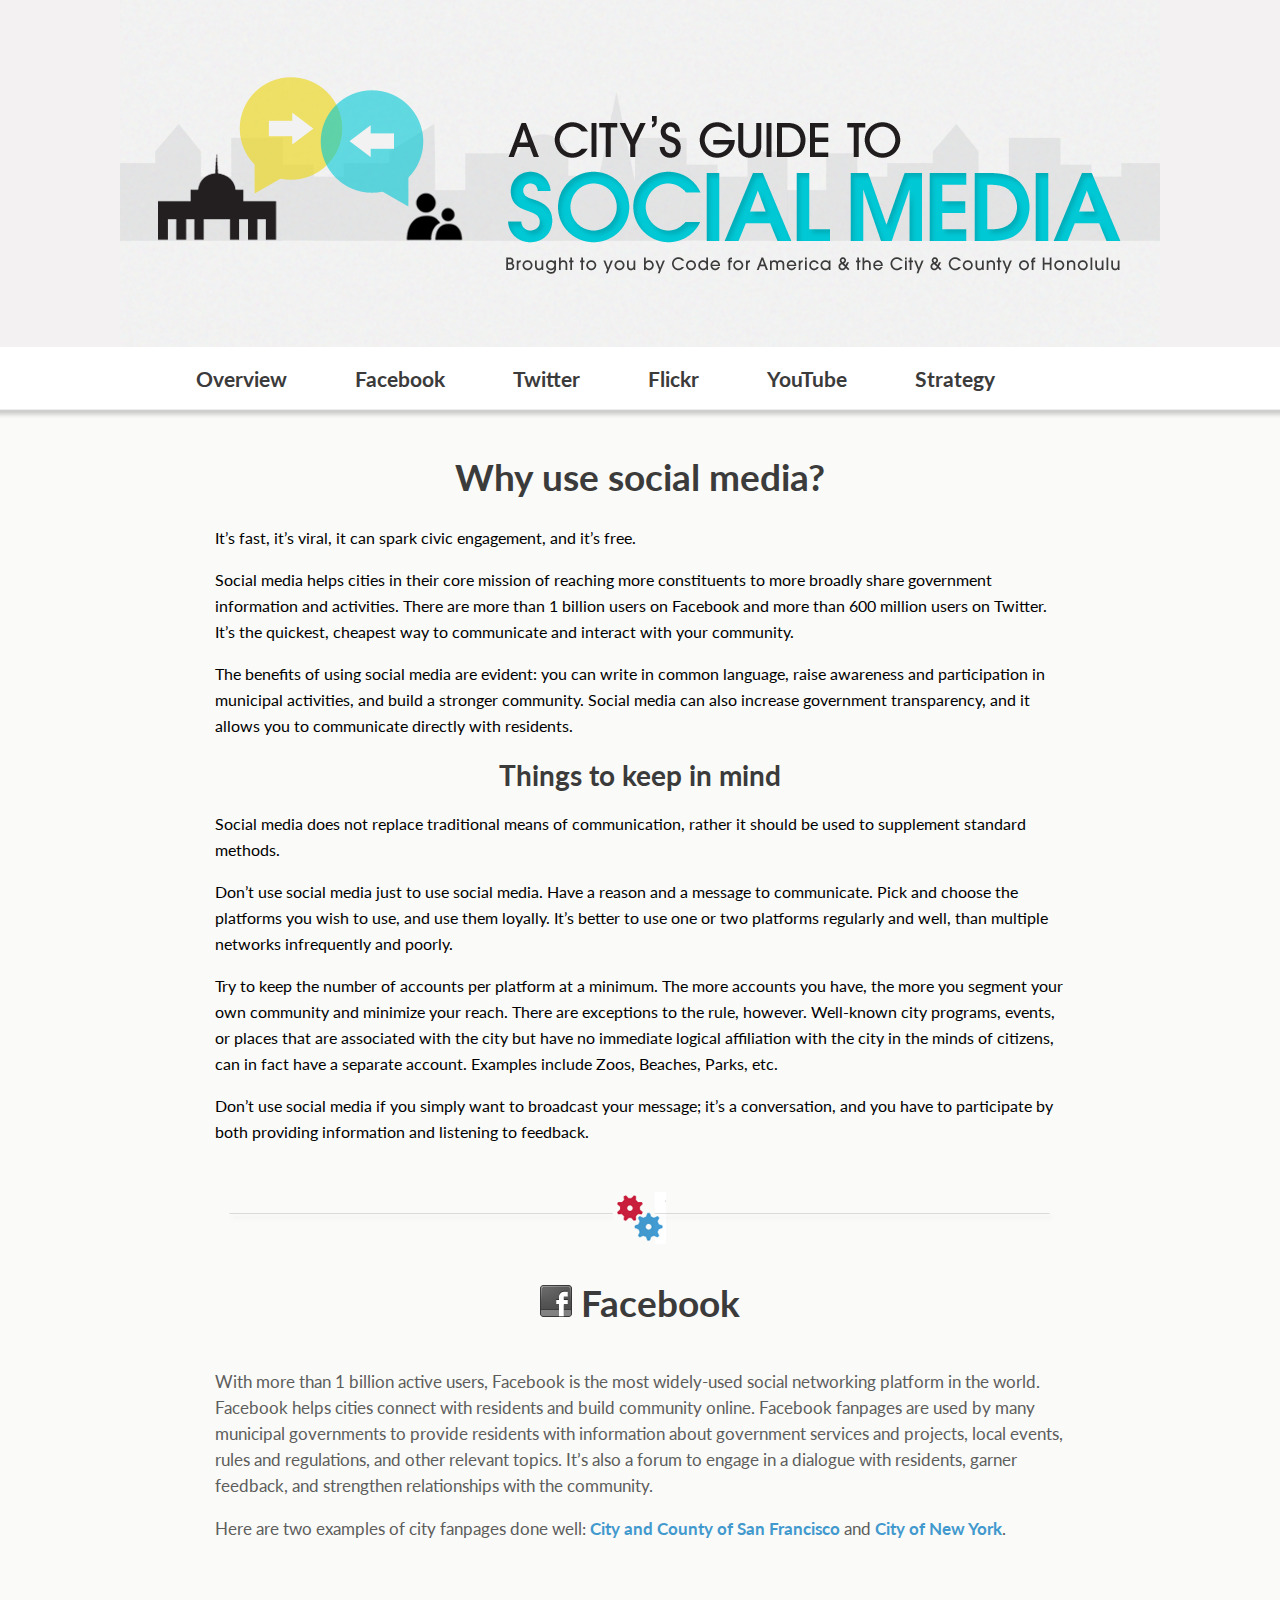
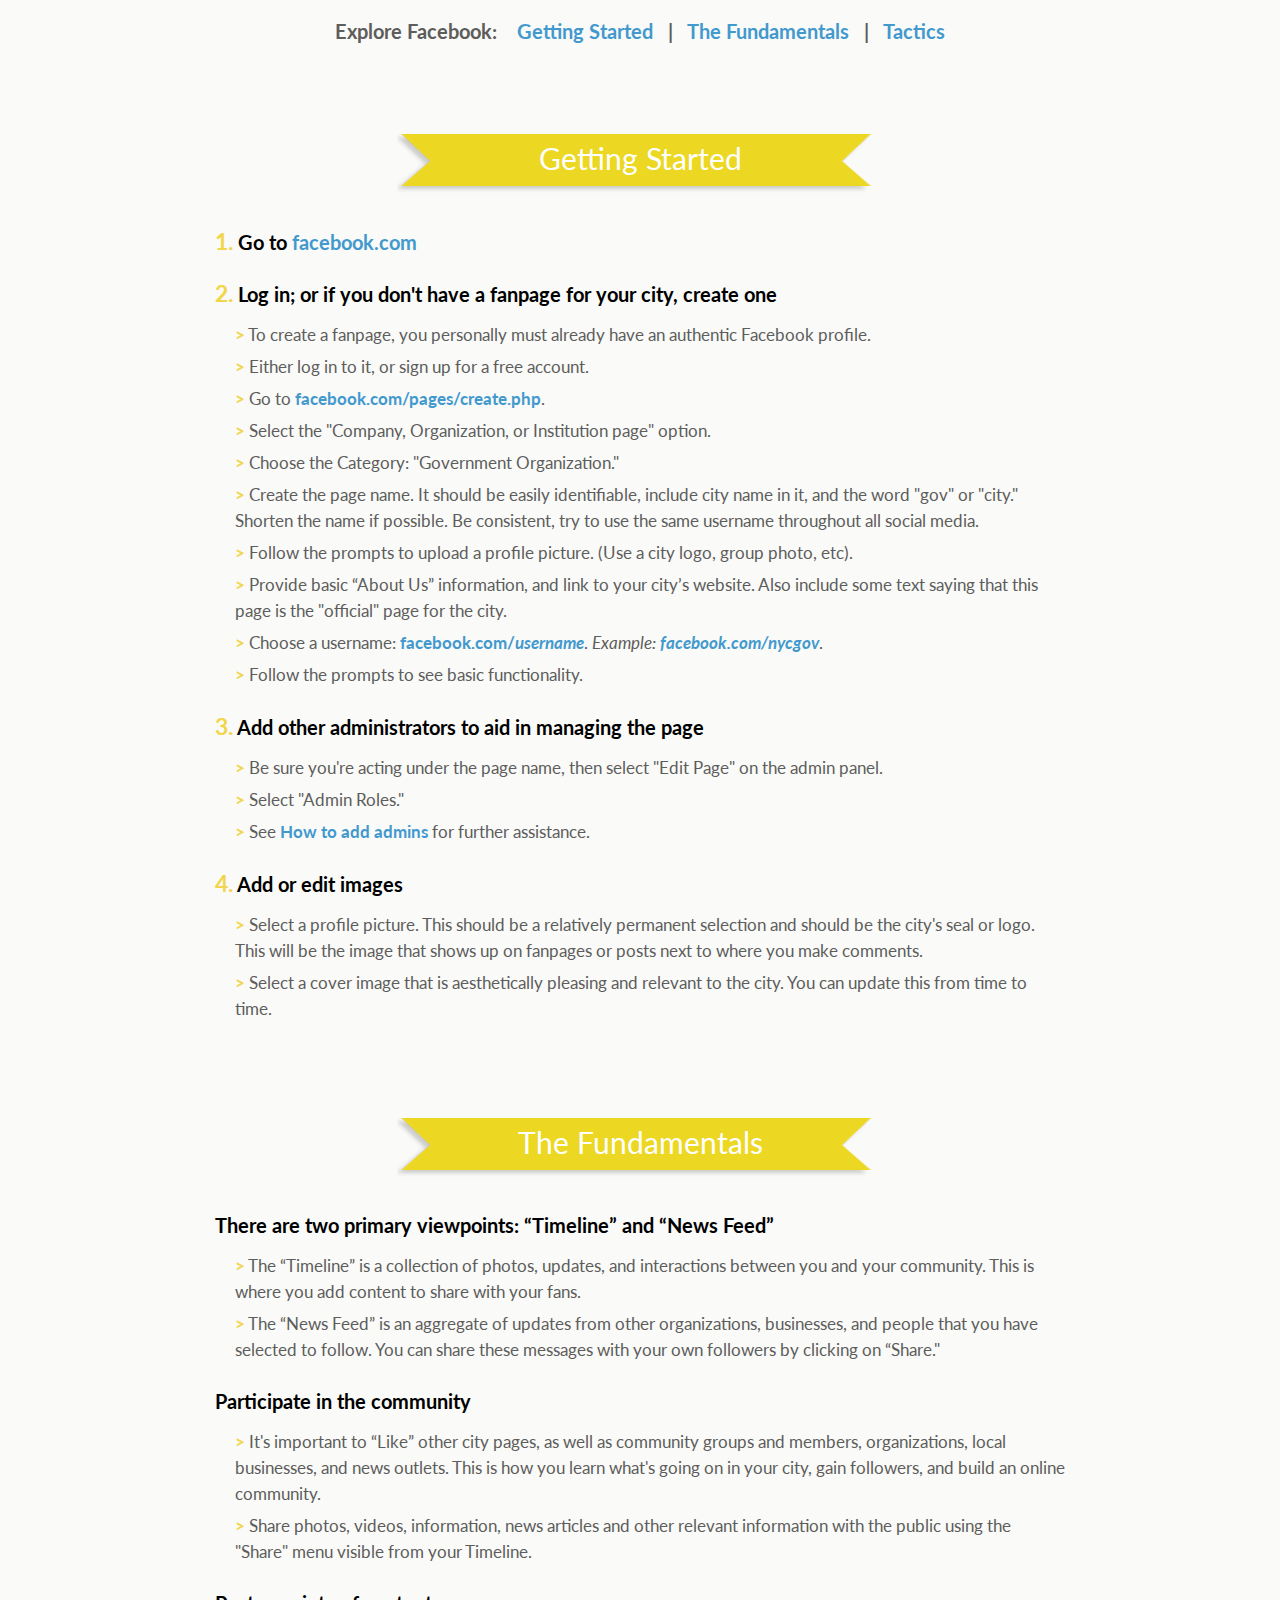
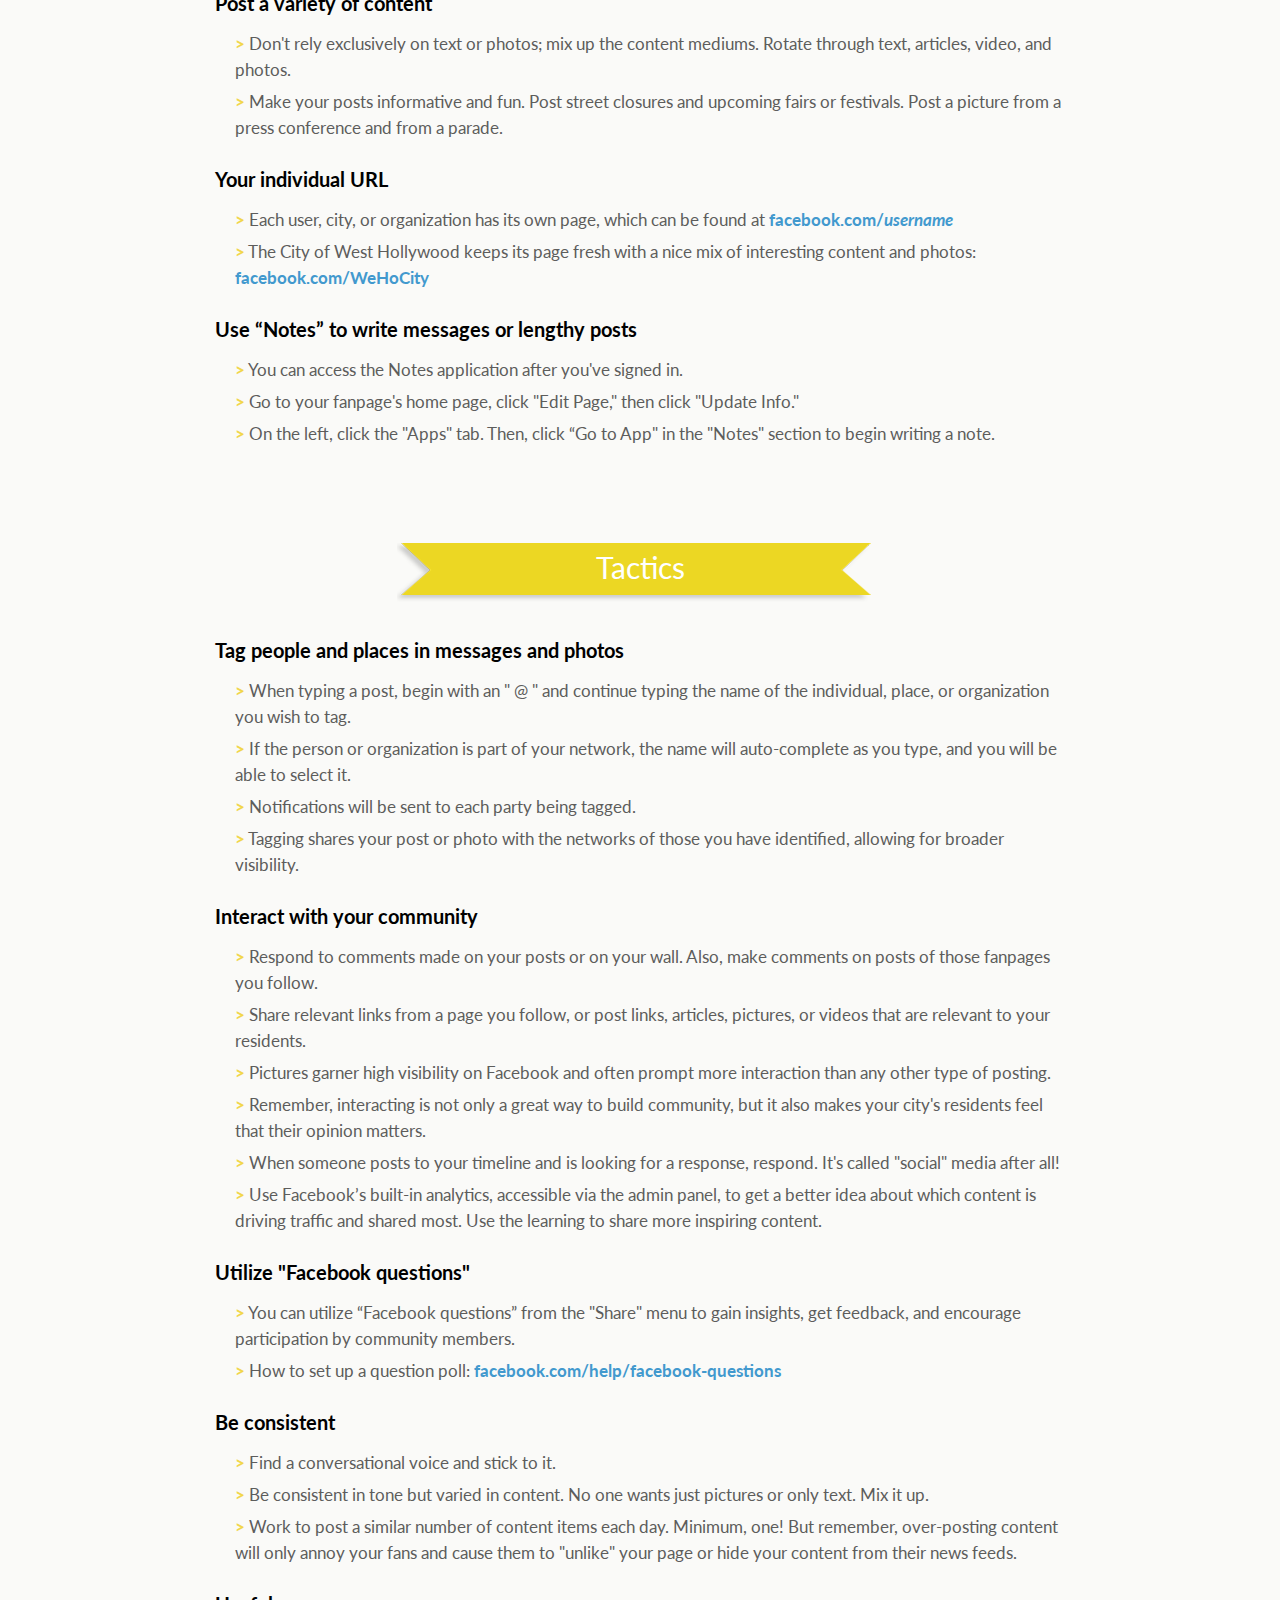
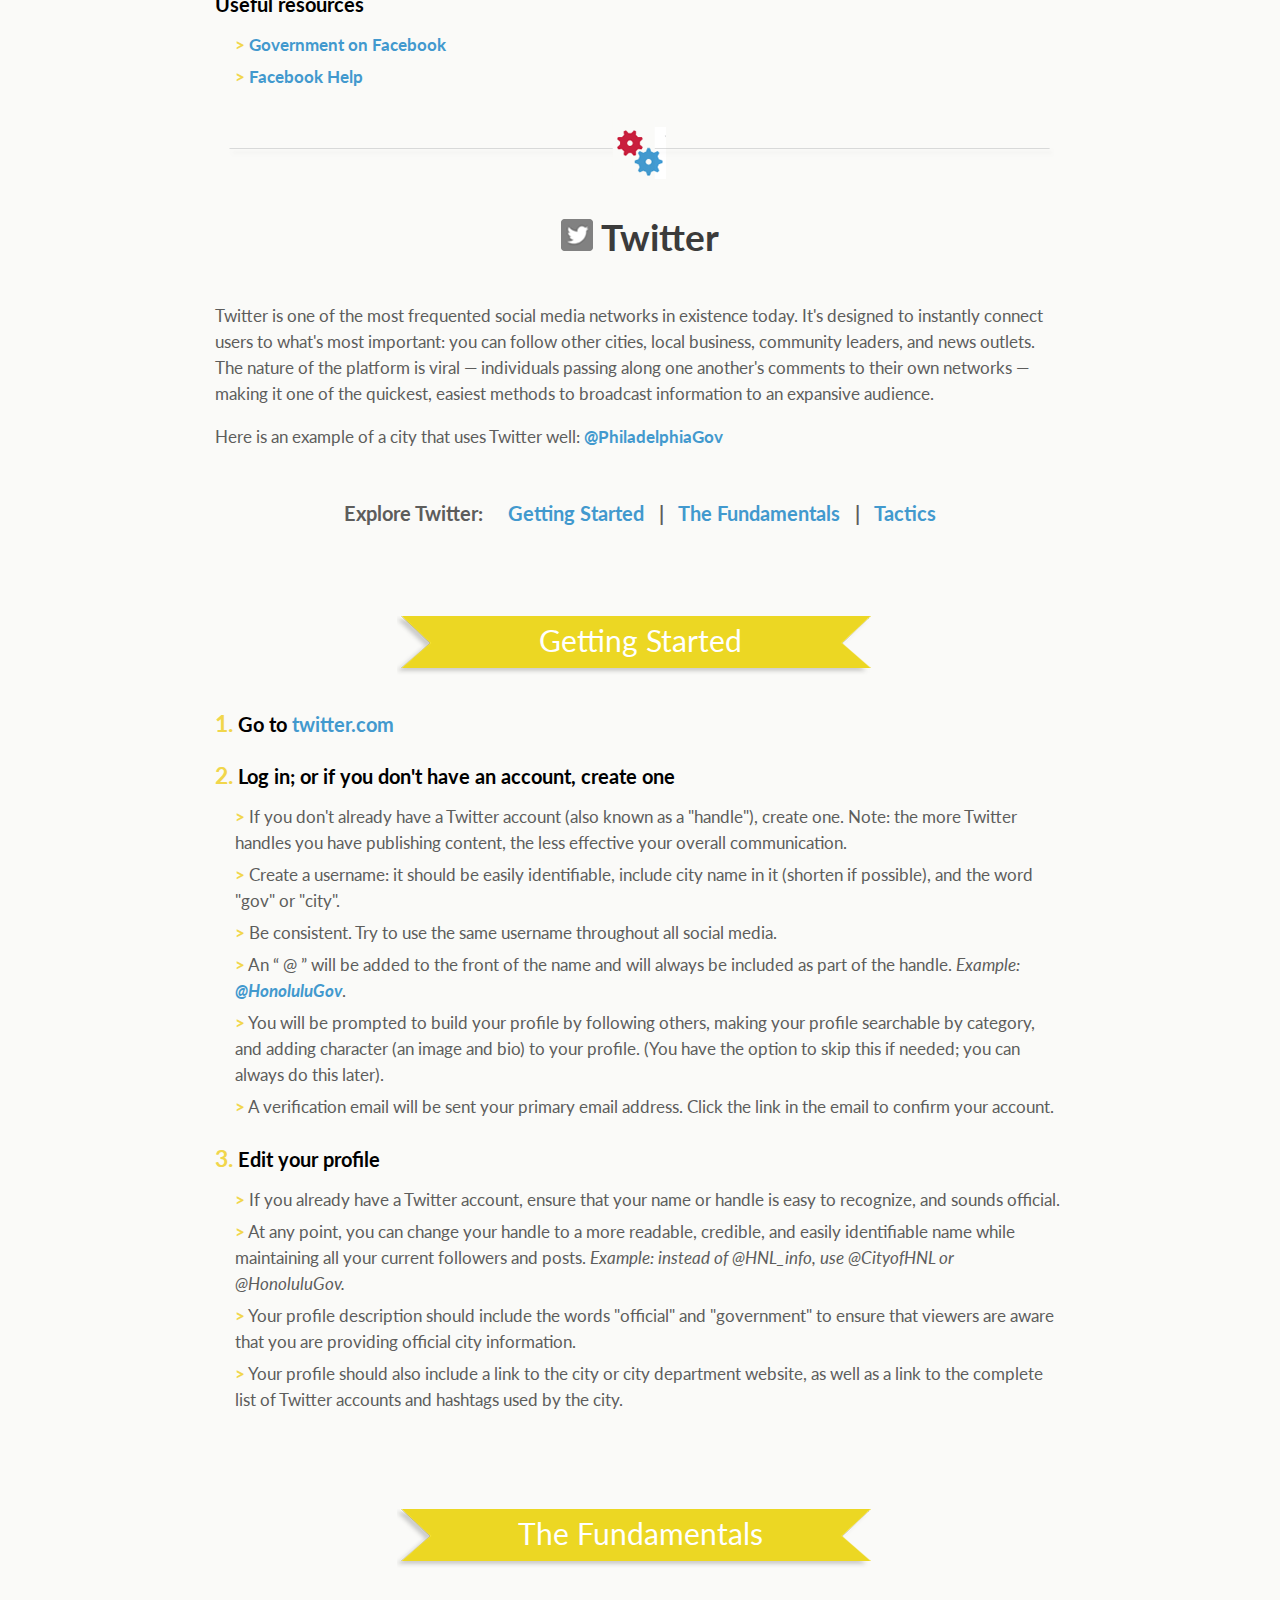
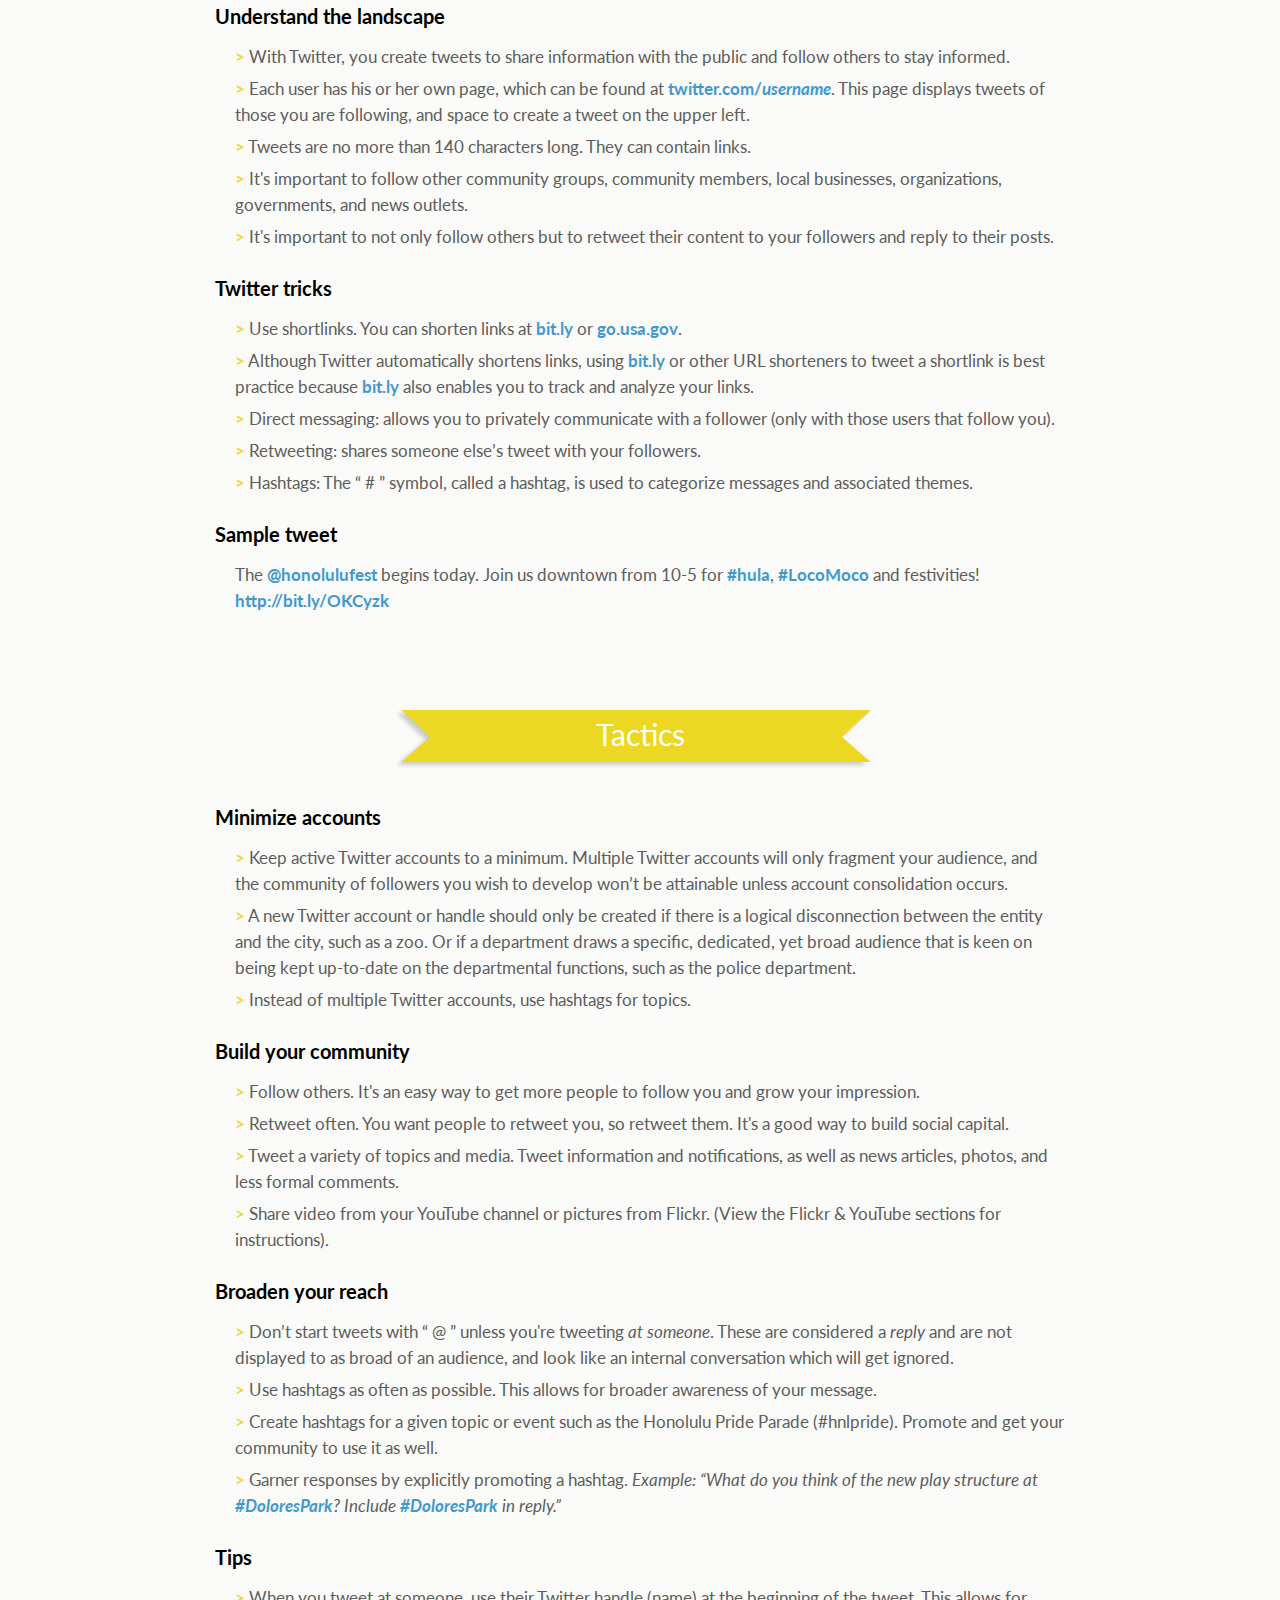
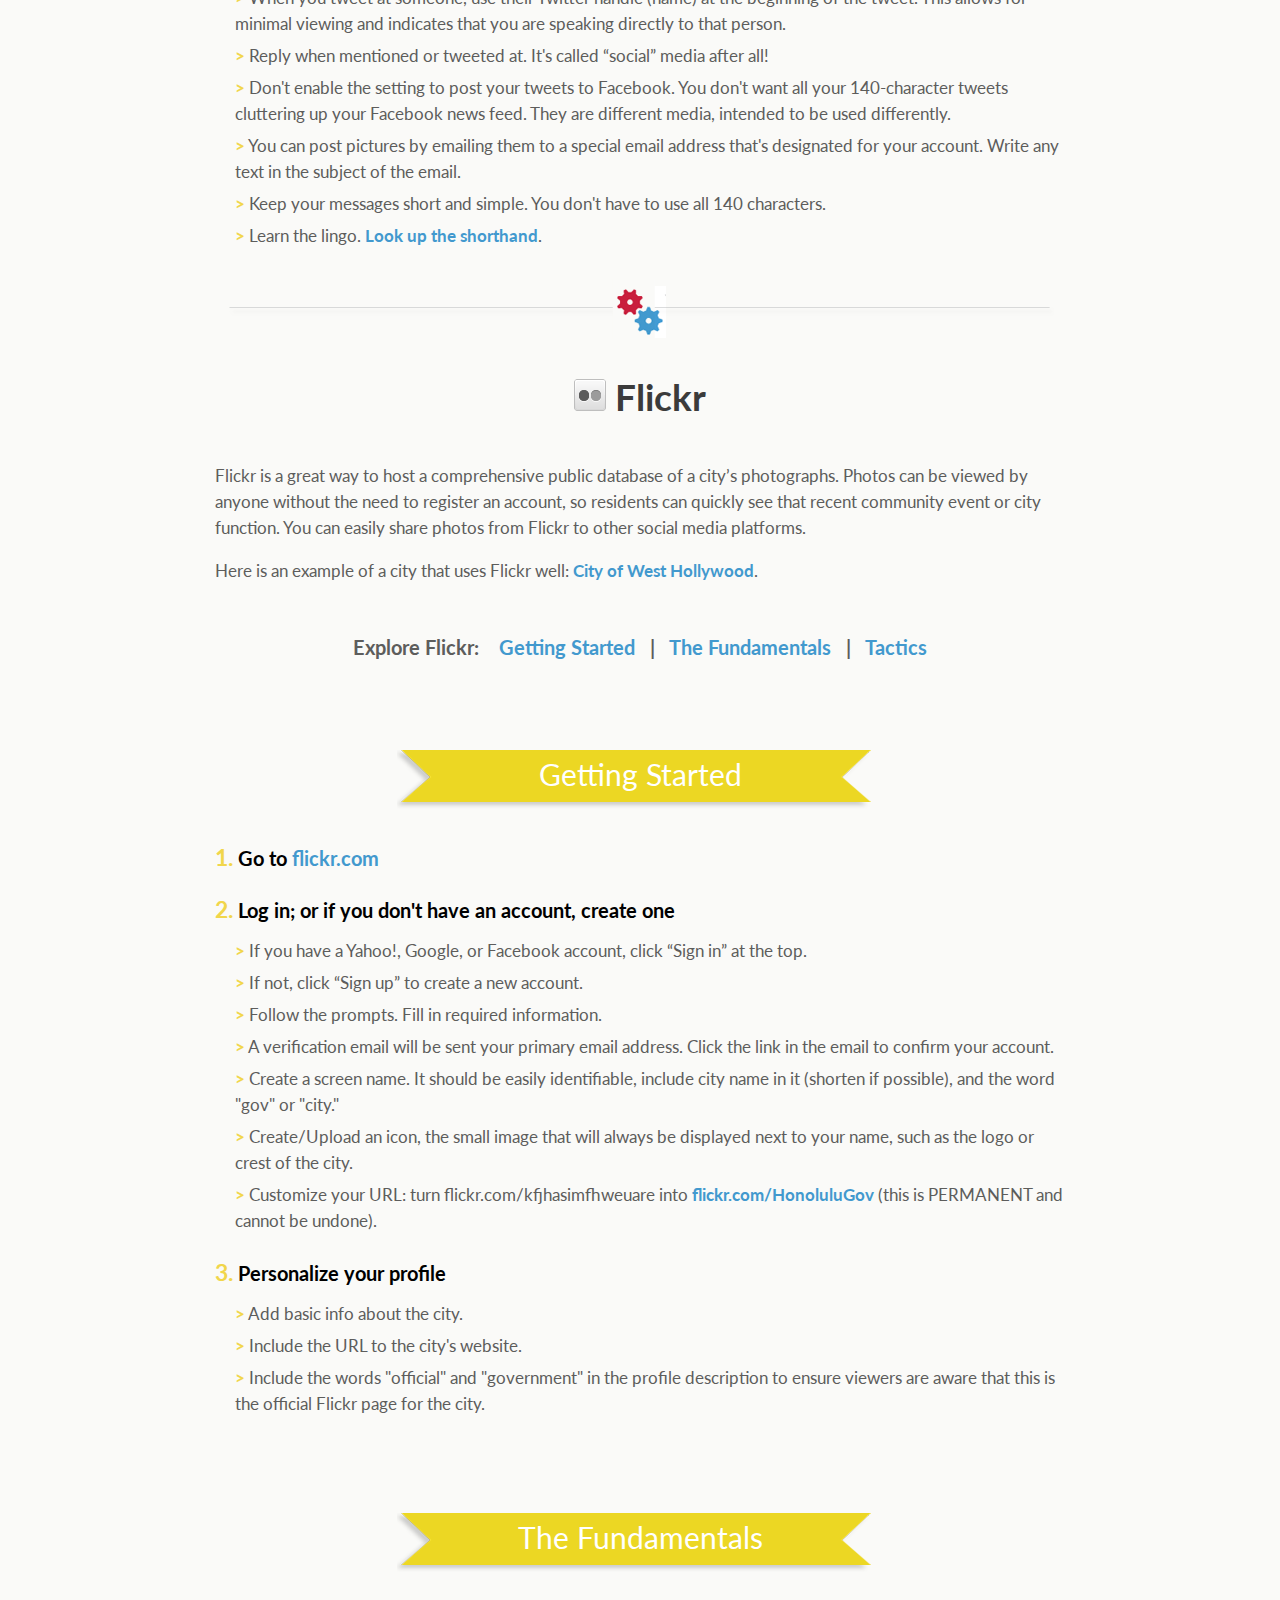
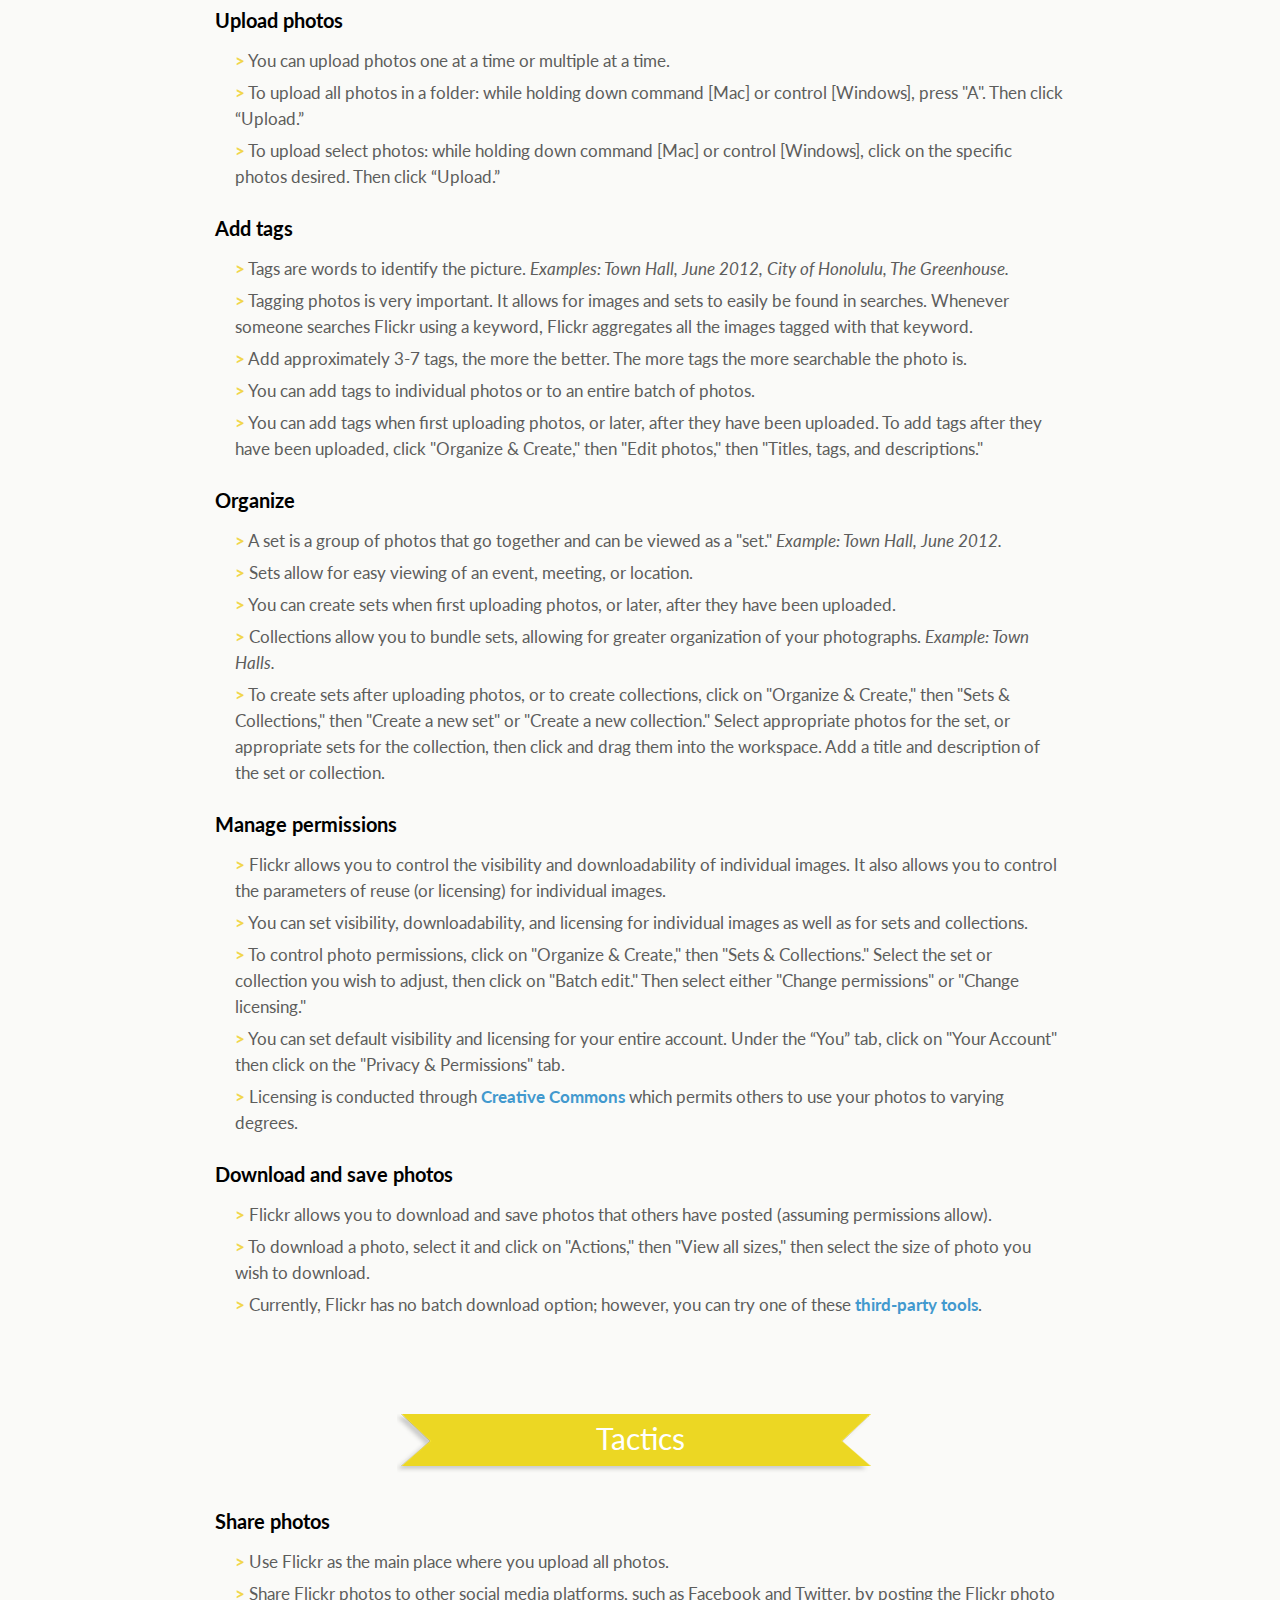
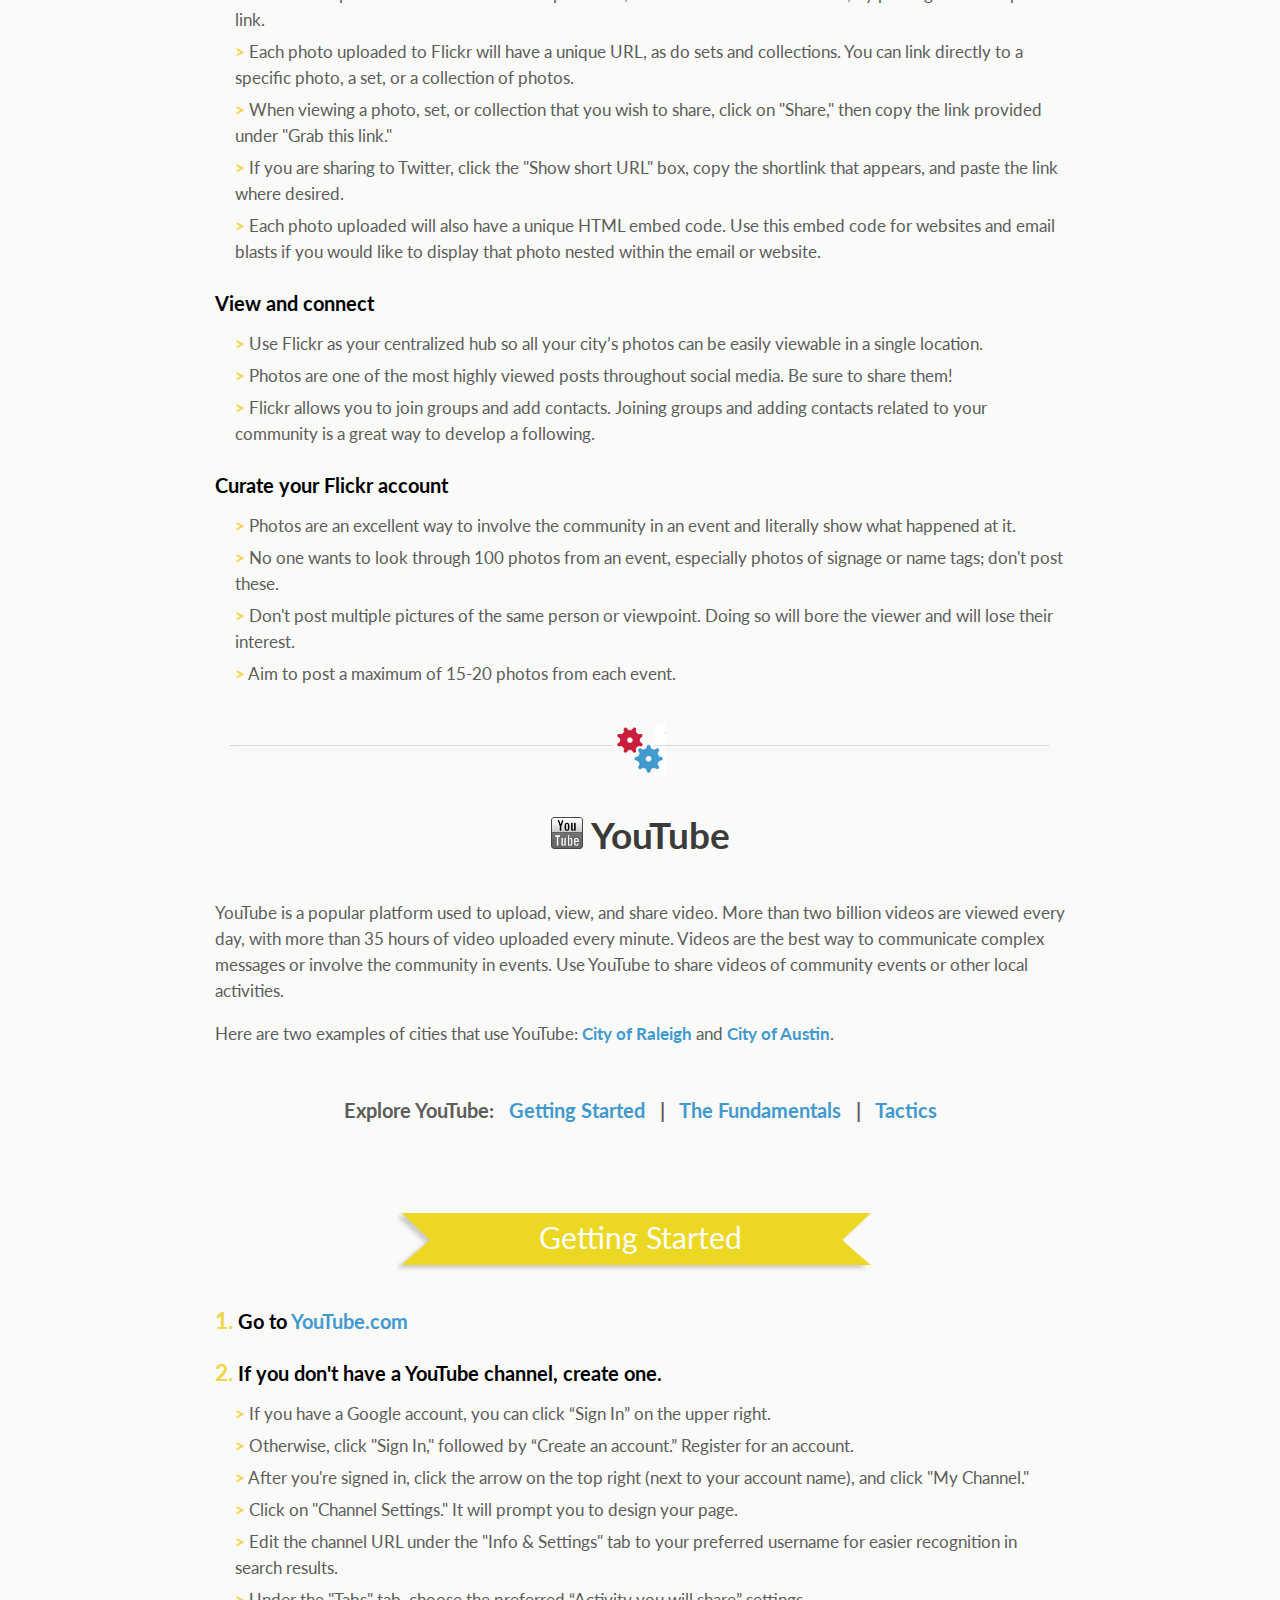
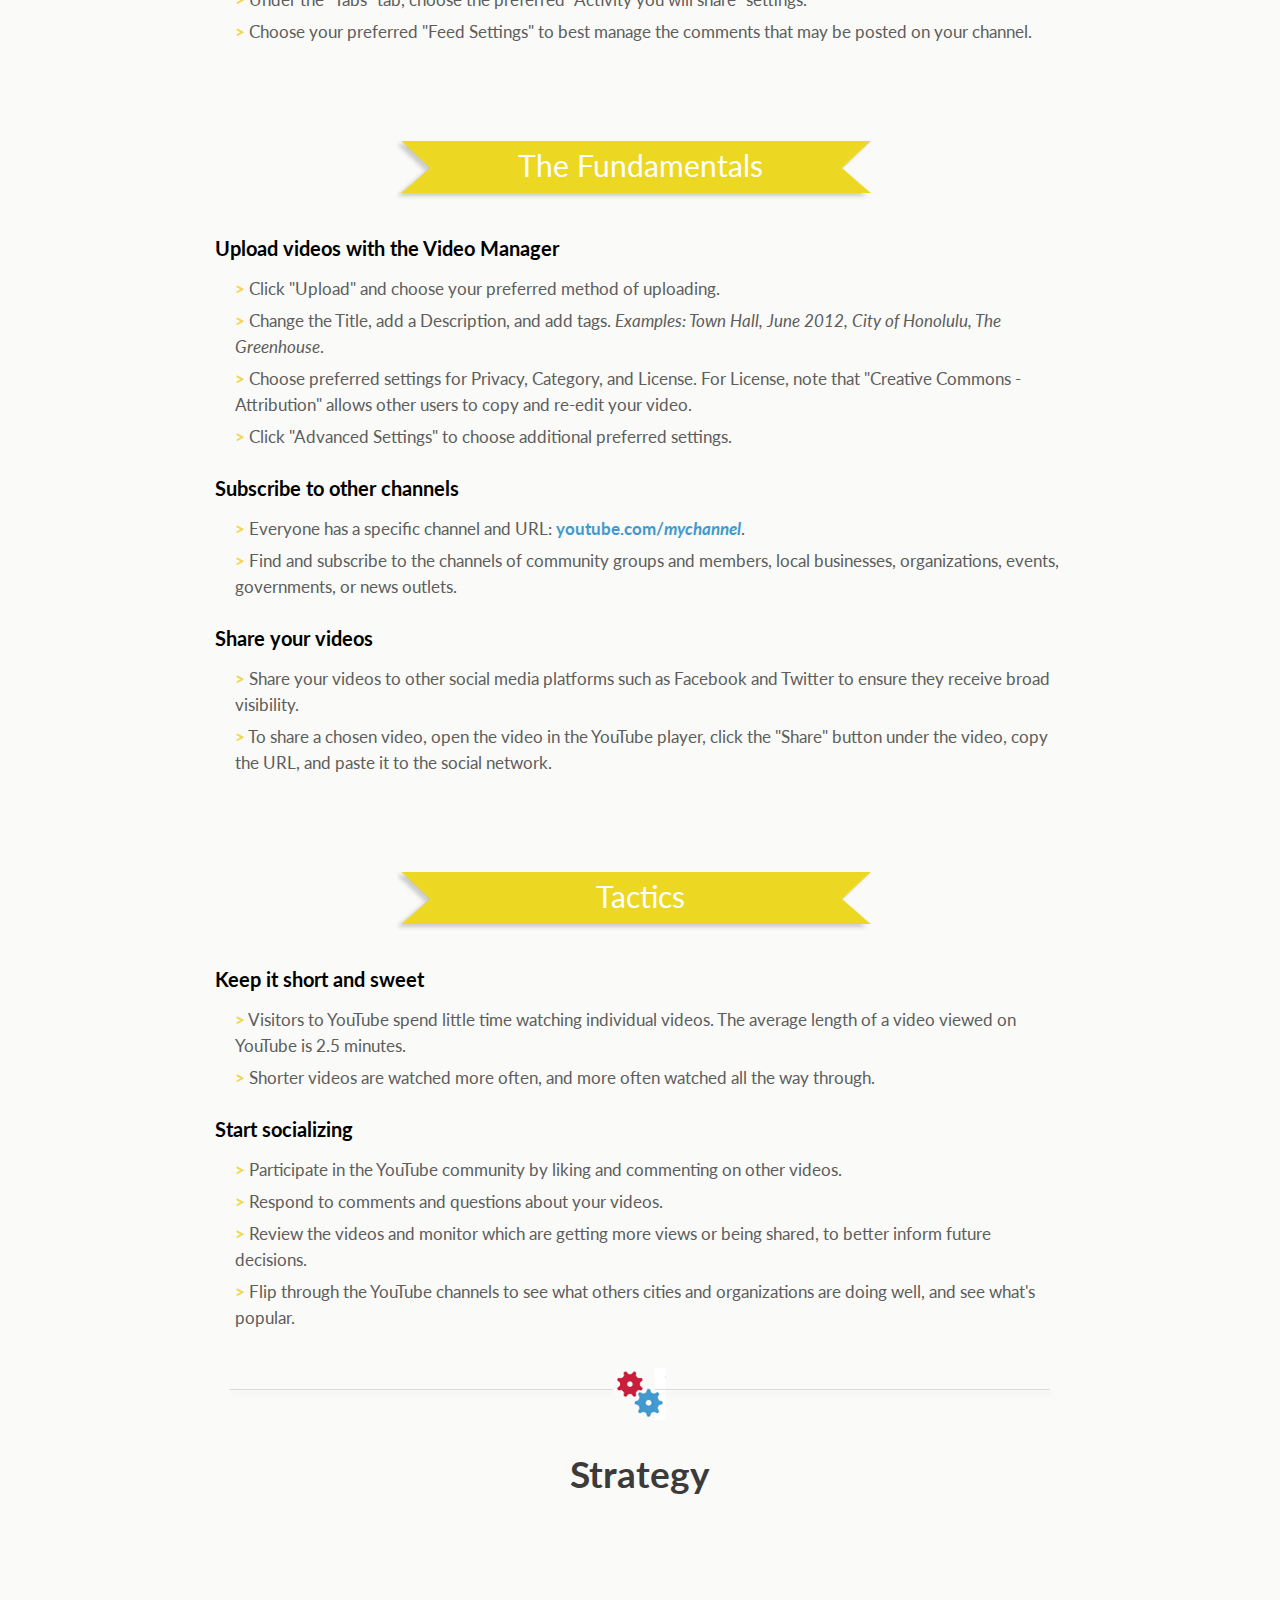
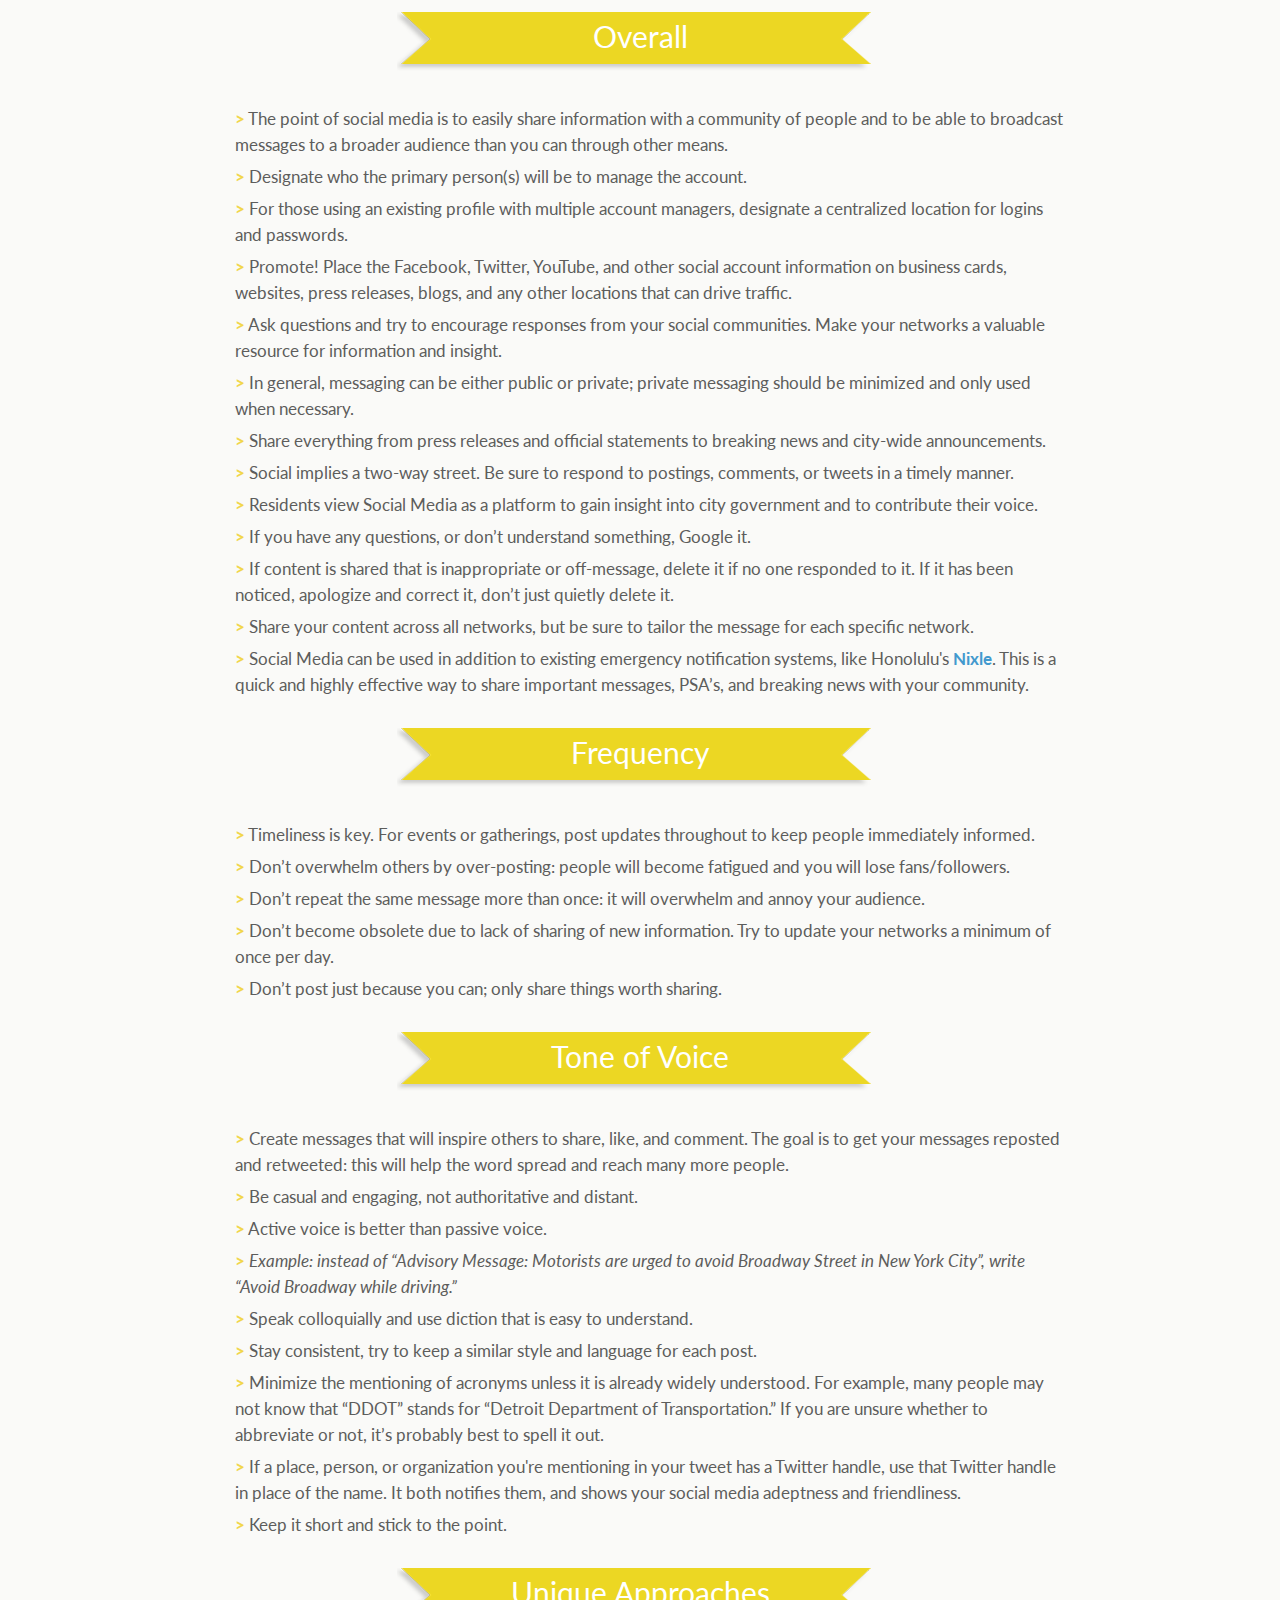
<file: index.html>
<!DOCTYPE html>
<html lang="en">
<head>
	<meta charset="utf-8">
	<title>City Guide to Social Media</title>
	<meta name="description" content="Code for America and the City &amp; County of Honolulu have created a guidebook for the city's use of social media">
	<meta name="author" content="">

	<!-- Le styles -->
	<link href="css/style.css" rel="stylesheet"/>
        <link href="css/print.css" rel="stylesheet" media="print"/>

	<!-- Le HTML5 shim, for IE6-8 support of HTML5 elements -->
	<!--[if lt IE 9]>
	<script src="http://html5shim.googlecode.com/svn/trunk/html5.js"></script>
	<![endif]-->

	<link href='http://fonts.googleapis.com/css?family=Alfa+Slab+One' rel='stylesheet' type='text/css'>
	<link href='http://fonts.googleapis.com/css?family=Open+Sans+Condensed:700,300italic,300' rel='stylesheet' type='text/css'>
	<link href='http://fonts.googleapis.com/css?family=Lato:400,700,400italic,700italic' rel='stylesheet' type='text/css'>
<!--	<link rel="icon" type="image/ico" href="favicon.ico"/> -->
	<link rel="icon" type="image/x-icon" href="images/favicon.ico" />
  	<link rel="shortcut icon" type="image/x-icon" href="images/favicon.ico" />


	<script type="text/javascript">
	var _gaq = _gaq || [];
	_gaq.push(['_setAccount', 'UA-20825280-6']);
	_gaq.push(['_trackPageview']);

	(function() {
		var ga = document.createElement('script'); ga.type = 'text/javascript'; ga.async = true;
		ga.src = ('https:' == document.location.protocol ? 'https://ssl' : 'http://www') + '.google-analytics.com/ga.js';
		var s = document.getElementsByTagName('script')[0]; s.parentNode.insertBefore(ga, s);
		})();
		</script>

	</head>

	<body data-spy="scroll" data-target=".subnav" data-offset="100">

		<!-- Masthead
		================================================== -->
		<div id="banner_bg"></div>
		<div id="information">
			<div id="main_nav_cont" class="subnav">
				<div id="nav_cont">
					<ul class="nav nav-pills">
						<li><a href="#overview">Overview</a></li>
						<li><a href="#facebook">Facebook</a></li>
						<li><a href="#twitter">Twitter</a></li>
						<li><a href="#flickr">Flickr</a></li>
						<li><a href="#youtube">YouTube</a></li>
						<li><a href="#strategy">Strategy</a></li>
					</ul>
				</div>
			</div>
		</div>
		<div id="wrapper">
			<div id="main_container" class="info">
				<div class="main_cont" id="overview">
					<h1>Why use social media?</h1>
					<div>
					            <p>It’s fast, it’s viral, it can spark civic engagement, and it’s free.</p>
											<p>Social media helps cities in their core mission of reaching more constituents to more broadly share government information and activities.  There are more than 1 billion users on Facebook and more than 600 million users on Twitter.  It’s the quickest, cheapest way to communicate and interact with your community.</p>
											<p>The benefits of using social media are evident: you can write in common language, raise awareness and participation in municipal activities, and build a stronger community.  Social media can also increase government transparency, and it allows you to communicate directly with residents.</p>
					          </div>
					          <div>
					  					<h2>Things to keep in mind</h2>
					  						<p>Social media does not replace traditional means of communication, rather it should be used to supplement standard methods.</p>
					  						<p>Don’t use social media just to use social media.  Have a reason and a message to communicate. Pick and choose the platforms you wish to use, and use them loyally.  It’s better to use one or two platforms regularly and well, than multiple networks infrequently and poorly.</p>
					  						<p>Try to keep the number of accounts per platform at a minimum. The more accounts you have, the more you segment your own community and minimize your reach.  There are exceptions to the rule, however.  Well-known city programs, events, or places that are associated with the city but have no immediate logical affiliation with the city in the minds of citizens, can in fact have a separate account.  Examples include Zoos, Beaches, Parks, etc.</p>
					  						<p>Don’t use social media if you simply want to broadcast your message;  it’s a conversation, and you have to participate by both providing information and listening to feedback.</p>				
										</div> 
										<div id="finish_line_cont"></div>
									</div>

					      <!-- Facebook -->
					      <div class="main_cont" id="facebook">
					      	<h1><img src="img/facebook.png"> Facebook</h1>
					      	<div class="top_art_cont">
					      		<p>With more than 1 billion active users, Facebook is the most widely-used social networking platform in the world. Facebook helps cities connect with residents and build community online. Facebook fanpages are used by many municipal governments to provide residents with information about government services and projects, local events, rules and regulations, and other relevant topics. It’s also a forum to engage in a dialogue with residents, garner feedback, and strengthen relationships with the community.</p>
					      		<p>Here are two examples of city fanpages done well: <a href="http://www.facebook.com/SF">City and County of San Francisco</a> and <a href="http://www.facebook.com/nycgov">City of New York</a>. </p>
					          <div class="secondnav">
									<br />
					              <ul>
					                <li>Explore Facebook: &nbsp;&nbsp; <a href="#get-started-fb">Getting Started</a> &nbsp; | &nbsp; <a href="#fundamental-fb"> The Fundamentals </a> &nbsp; | &nbsp; <a href="#tactic-fb"> Tactics</a></li>
					              </ul>  
					          </div>
					      	</div>
					      	<div class="program_cont row" id="get-started-fb">
					      		<h3 class="ribbon">Getting Started</h3>
					      			<h6><span class="numbers">1.</span> Go to <a href="http://facebook.com">facebook.com</a></h6>
                      <h6><span class="numbers">2.</span> Log in;  or if you don't have a fanpage for your city, create one</h6>
					      				<ul>
					      					<li><span class="arrows">></span> To create a fanpage, you personally must already have an authentic Facebook profile.</li>
                          <li><span class="arrows">></span> Either log in to it, or sign up for a free account.</li>  
					                <li><span class="arrows">></span> Go to <a href="http://www.facebook.com/pages/create.php">facebook.com/pages/create.php</a>.</li>
					      	        <li><span class="arrows">></span> Select the "Company, Organization, or Institution page" option.</li>
                          <li><span class="arrows">></span> Choose the Category: "Government Organization."</li>
					      			    <li><span class="arrows">></span> Create the page name. It should be easily identifiable, include city name in it, and the word "gov" or "city."  Shorten the name if possible.  Be consistent, try to use the same username throughout all social media.</li>
					      			    <li><span class="arrows">></span> Follow the prompts to upload a profile picture.  (Use a city logo, group photo, etc).</li>
					      					<li><span class="arrows">></span> Provide basic “About Us” information, and link to your city’s website.  Also include some text saying that this page is the "official" page for the city.</li>
					      					<li><span class="arrows">></span> Choose a username: <a href="http://www.facebook.com/username">facebook.com/<i>username</i></a>. <i>Example: <a href="http://facebook.com/nycgov">facebook.com/nycgov</a></i>.</li>
                          <li><span class="arrows">></span> Follow the prompts to see basic functionality.</li>
                        </ul>
					      			<h6><span class="numbers">3.</span> Add other administrators to aid in managing the page</h6>
					      				<ul>
					                <li><span class="arrows">></span> Be sure you're acting under the page name, then select "Edit Page" on the admin panel.</li>
					      					<li><span class="arrows">></span> Select "Admin Roles."</li>
					      					<li><span class="arrows">></span> See <a href="http://www.facebook.com/help/?faq=187316341316631">How to add admins</a> for further assistance.</li>
					      				</ul>
					      			<h6><span class="numbers">4.</span> Add or edit images</h6> 
                        <ul>
                          <li><span class="arrows">></span> Select a profile picture.  This should be a relatively permanent selection and should be the city's seal or logo.  This will be the image that shows up on fanpages or posts next to where you make comments.</li>
                          <li><span class="arrows">></span> Select a cover image that is aesthetically pleasing and relevant to the city.  You can update this from time to time.</li>
					      	</div>

					        <div class="program_cont row" id="fundamental-fb"> 
					      		<h3 class="ribbon">The Fundamentals</h3>  
                        <h6>There are two primary viewpoints: “Timeline” and “News Feed” </h6>
                          <ul>
                            <li><span class="arrows">></span> The “Timeline” is a collection of photos, updates, and interactions between you and your community.  This is where you add content to share with your fans. </li>
                            <li><span class="arrows">></span> The “News Feed” is an aggregate of updates from other organizations, businesses, and people that you have selected to follow.  You can share these messages with your own followers by clicking on “Share."</li>
                          </ul>
					      	      <h6>Participate in the community</h6>
					      		       <ul>
					      		       	<li><span class="arrows">></span> It's important to “Like” other city pages, as well as community groups and members, organizations, local businesses, and news outlets.  This is how you learn what's going on in your city, gain followers, and build an online community.</li>
					      						<li><span class="arrows">></span> Share photos, videos, information, news articles and other relevant information with the public using the "Share" menu visible from your Timeline.</li>
					      					</ul>
					      				<h6>Post a variety of content</h6>
					      					<ul>
					      						<li><span class="arrows">></span> Don't rely exclusively on text or photos; mix up the content mediums.  Rotate through text, articles, video, and photos. </li>
					      						<li><span class="arrows">></span> Make your posts informative and fun. Post street closures and upcoming fairs or festivals.  Post a picture from a press conference and from a parade.</li>
					      					</ul>
					              <h6>Your individual URL</h6>
					              	<ul>
					              		<li><span class="arrows">></span> Each user, city, or organization has its own page, which can be found at <a href="http://facebook.com/username">facebook.com/<i>username</i></a></li>
					              		<li><span class="arrows">></span> The City of West Hollywood keeps its page fresh with a nice mix of interesting content and photos: <a href="http://facebook.com/wehocity">facebook.com/WeHoCity</a></li>
					              	</ul>
					             <h6>Use “Notes” to write messages or lengthy posts</h6>
					                <ul>
					                  <li><span class="arrows">></span> You can access the Notes application after you've signed in.</li>
									  <li><span class="arrows">></span> Go to your fanpage's home page, click "Edit Page," then click "Update Info."</li>
									<li><span class="arrows">></span> On the left, click the "Apps" tab. Then, click “Go to App" in the "Notes" section to begin writing a note.</li>
					              	</ul>
					        </div>

					        <div class="program_cont row" id="tactic-fb"> 
					        	    <h3 class="ribbon">Tactics</h3>  
					        		    <h6>Tag people and places in messages and photos</h6>
					        	        <ul>
					        	          	<li><span class="arrows">></span> When typing a post, begin with an " @ " and continue typing the name of the individual, place, or organization you wish to tag.</li>
					<li><span class="arrows">></span> If the person or organization is part of your network, the name will auto-complete as you type, and you will be able to select it.</li>
					<li><span class="arrows">></span> Notifications will be sent to each party being tagged.</li>
					<li><span class="arrows">></span> Tagging shares your post or photo with the networks of those you have identified, allowing for broader visibility.</li>
					        	        </ul>
					        	       <h6>Interact with your community</h6>
					            			<ul>
					            				<li><span class="arrows">></span> Respond to comments made on your posts or on your wall.  Also, make comments on posts of those fanpages you follow.</li>
					            				<li><span class="arrows">></span> Share relevant links from a page you follow, or post links, articles, pictures, or videos that are relevant to your residents.</li> 
					            				<li><span class="arrows">></span> Pictures garner high visibility on Facebook and often prompt more interaction than any other type of posting.</li>
					            				<li><span class="arrows">></span> Remember, interacting is not only a great way to build community, but it also makes your city's residents feel that their opinion matters.</li>
					            				<li><span class="arrows">></span> When someone posts to your timeline and is looking for a response, respond.  It's called "social" media after all!</li>
					<li><span class="arrows">></span> Use Facebook’s built-in analytics, accessible via the admin panel, to get a better idea about which content is driving traffic and shared most.  Use the learning to share more inspiring content.</li>
					            	     </ul>
					        	     	<h6>Utilize "Facebook questions"</h6>
					        	        <ul>
					            				<li><span class="arrows">></span> You can utilize “Facebook questions” from the "Share" menu to gain insights, get feedback, and encourage participation by community members.</li> 
					        		        <li><span class="arrows">></span> How to set up a question poll: <a href="http://www.facebook.com/help/facebook-questions">facebook.com/help/facebook-questions</a></li>
					        	        </ul>
					        			  <h6>Be consistent</h6>
					                  <ul>
					                    <li><span class="arrows">></span> Find a conversational voice and stick to it.</li>
					                    <li><span class="arrows">></span> Be consistent in tone but varied in content.  No one wants just pictures or only text.  Mix it up.</li>
					                    <li><span class="arrows">></span> Work to post a similar number of content items each day.  Minimum, one!  But remember, over-posting content will only annoy your fans and cause them to "unlike" your page or hide your content from their news feeds.</li>
					                  </ul>

					          			<h6>Useful resources</h6>
					            			<ul>
					        		        <li><span class="arrows">></span> <a href="http://www.facebook.com/government/">Government on Facebook</a></li>
					            			<li><span class="arrows">></span> <a href="http://www.facebook.com/help/">Facebook Help</a></li>
					        	        </ul>
					      	</div>
					      	<div id="finish_line_cont"></div>
					      </div>

					    <!-- Twitter -->
							<div class="main_cont" id="twitter">
								<h1><img src="img/twitter.png"> Twitter</h1>
									<div class="top_art_cont">
										<p>Twitter is one of the most frequented social media networks in existence today.  It's designed to instantly connect users to what's most important:  you can follow other cities, local business, community leaders, and news outlets.  The nature of the platform is viral — individuals passing along one another's comments to their own networks — making it one of the quickest, easiest methods to broadcast information to an expansive audience.<br /> 
                    <p> Here is an example of a city that uses Twitter well: <a href="https://es.twitter.com/PhiladelphiaGov">@PhiladelphiaGov</a></li>
					          <div class="secondnav">
					            <ul>
					              <li>Explore Twitter: &nbsp; &nbsp; <a href="#get-started-twt">Getting Started</a> &nbsp; | &nbsp; <a href="#fundamental-twt"> The Fundamentals </a> &nbsp; | &nbsp; <a href="#tactic-twt"> Tactics</a></li>
					            </ul>  
					          </div>
									</div>
									<div class="program_cont row" id="get-started-twt"> 
										<h3 class="ribbon">Getting Started</h3>
											<h6><span class="numbers">1.</span> Go to <a href="http://twitter.com">twitter.com</a></h6>
											<h6><span class="numbers">2.</span> Log in;  or if you don't have an account, create one</h6>
												<ul>
													<li><span class="arrows">></span> If you don't already have a Twitter account (also known as a "handle"), create one.  Note: the more Twitter handles you have publishing content, the less effective your overall communication.</li>
					                <li><span class="arrows">></span> Create a username:  it should be easily identifiable, include city name in it (shorten if possible), and the word "gov" or "city".</li> 
													<li><span class="arrows">></span> Be consistent.  Try to use the same username throughout all social media.</li>
													<li><span class="arrows">></span> An “ @ ” will be added to the front of the name and will always be included as part of the handle.  <i>Example: <a href="https://twitter.com/HonoluluGov">@HonoluluGov</a></i>.</li>
													<li><span class="arrows">></span> You will be prompted to build your profile by following others, making your profile searchable by category, and adding character (an image and bio) to your profile. (You have the option to skip this if needed; you can always do this later).</li>
													<li><span class="arrows">></span> A verification email will be sent your primary email address.   Click the link in the email to confirm your account.</li>	
					              </ul>
											<h6><span class="numbers">3.</span> Edit your profile</h6>
					              <ul>
					                <li><span class="arrows">></span> If you already have a Twitter account, ensure that your name or handle is easy to recognize, and sounds official.</li>
					  <li><span class="arrows">></span> At any point, you can change your handle to a more readable, credible, and easily identifiable name while maintaining all your current followers and posts. <i>Example: instead of @HNL_info, use @CityofHNL or @HonoluluGov.</i></li>
					                <li><span class="arrows">></span> Your profile description should include the words "official" and "government" to ensure that viewers are aware that you are providing official city information.</li>
					                <li><span class="arrows">></span> Your profile should also include a link to the city or city department website, as well as a link to the complete list of Twitter accounts and hashtags used by the city.</li>
					              </ul>             
					        </div>

					        <div class="program_cont row" id="fundamental-twt">                			
										<h3 class="ribbon">The Fundamentals</h3>  
											<h6>Understand the landscape</h6>			
												<ul>
													<li><span class="arrows">></span> With Twitter, you create tweets to share information with the public and follow others to stay informed.</li>
                          <li><span class="arrows">></span> Each user has his or her own page, which can be found at <a href="https://twitter.com/username">twitter.com/<i>username</i></a>. This page displays tweets of those you are following, and space to create a tweet on the upper left.</li>
													<li><span class="arrows">></span> Tweets are no more than 140 characters long.  They can contain links.</li>
                           <li><span class="arrows">></span> It's important to follow other community groups, community members, local businesses, organizations, governments, and news outlets.</li>
                          <li><span class="arrows">></span> It's important to not only follow others but to retweet their content to your followers and reply to their posts.</li>
												</ul>
											<h6>Twitter tricks</h6>	
												<ul>
													<li><span class="arrows">></span> Use shortlinks. You can shorten links at <a href="http://bitly.com">bit.ly</a> or <a href="http://go.usa.gov">go.usa.gov</a>.</li>
													<li><span class="arrows">></span> Although Twitter automatically shortens links, using <a href="http://bitly.com">bit.ly</a> or other URL shorteners to tweet a shortlink is best practice because <a href="http://bitly.com">bit.ly</a> also enables you to track and analyze your links.</li>
													<li><span class="arrows">></span> Direct messaging: allows you to privately communicate with a follower (only with those users that follow you).</li>
													<li><span class="arrows">></span> Retweeting: shares someone else’s tweet with your followers.</li>
													<li><span class="arrows">></span> Hashtags: The “ # ” symbol, called a hashtag, is used to categorize messages and associated themes.</li>
												</ul>
											<h6>Sample tweet</h6>  
												<ul>
													<li>The <a href="https://twitter.com/honolulufest">@honolulufest</a> begins today. Join us downtown from 10-5 for <a href="https://twitter.com/#!/search/%23hula">#hula</a>, <a href="https://twitter.com/#!/search/%23locomoco">#LocoMoco</a> and festivities! <a href="http://bit.ly/OKCyzk">http://bit.ly/OKCyzk</a></li>
												</ul>
					        </div>

					        <div class="program_cont row" id="tactic-twt"> 		
										<h3 class="ribbon">Tactics</h3>  
					            <h6>Minimize accounts</h6> 
					              <ul>
					                <li><span class="arrows">></span> Keep active Twitter accounts to a minimum. Multiple Twitter accounts will only fragment your audience, and the community of followers you wish to develop won’t be attainable unless account consolidation occurs.</li> 
					                <li><span class="arrows">></span> A new Twitter account or handle should only be created if there is a logical disconnection between the entity and the city, such as a zoo.  Or if a department draws a specific, dedicated, yet broad audience that is keen on being kept up-to-date on the departmental functions, such as the police department.</li>
									<li><span class="arrows">></span> Instead of multiple Twitter accounts, use hashtags for topics.</li>
					              </ul>
					            <h6>Build your community</h6>
					              <ul>
					                <li><span class="arrows">></span> Follow others.  It's an easy way to get more people to follow you and grow your impression.</li>
					                <li><span class="arrows">></span> Retweet often.  You want people to retweet you, so retweet them.  It's a good way to build social capital.</li>
					                <li><span class="arrows">></span> Tweet a variety of topics and media.  Tweet information and notifications, as well as news articles, photos, and less formal comments.</li>
					                <li><span class="arrows">></span> Share video from your YouTube channel or pictures from Flickr. (View the Flickr &amp; YouTube sections for instructions).</li>
					              </ul>
					            <h6>Broaden your reach</h6>
					              <ul>
					                <li><span class="arrows">></span> Don’t start tweets with “ @ ” unless you're tweeting <i>at someone</i>. These are considered a <i>reply</i> and are not displayed to as broad of an audience, and look like an internal conversation which will get ignored.</li>
					                <li><span class="arrows">></span> Use hashtags as often as possible.  This allows for broader awareness of your message.</li>
					                <li><span class="arrows">></span> Create hashtags for a given topic or event such as the Honolulu Pride Parade (#hnlpride).  Promote and get your community to use it as well.
					                <li><span class="arrows">></span> Garner responses by explicitly promoting a hashtag.  <i>Example: “What do you think of the new play structure at <a href="https://twitter.com/#!/search/%23Dolorespark">#DoloresPark</a>?  Include <a href="https://twitter.com/#!/search/%23Dolorespark">#DoloresPark</a> in reply.”</i></li>
					              </ul>
					            <h6>Tips</h6>      
					              <ul>
					                <li><span class="arrows">></span> When you tweet at someone, use their Twitter handle (name) at the beginning of the tweet.  This allows for minimal viewing and indicates that you are speaking directly to that person.</li>
					                <li><span class="arrows">></span> Reply when mentioned or tweeted at.  It's called “social” media after all!</li>
									<li><span class="arrows">></span> Don't enable the setting to post your tweets to Facebook.  You don't want all your 140-character tweets cluttering up your Facebook news feed.  They are different media, intended to be used differently.</li>
									<li><span class="arrows">></span> You can post pictures by emailing them to a special email address that's designated for your account.  Write any text in the subject of the email.</li>
					                <li><span class="arrows">></span> Keep your messages short and simple.  You don't have to use all 140 characters.</li>
					                <li><span class="arrows">></span> Learn the lingo.  <a href="http://www.webopedia.com/quick_ref/Twitter_Dictionary_Guide.asp">Look up the shorthand</a>.</li>
					              </ul>
									</div>
								<div id="finish_line_cont"></div>
							</div>

							<!--Flickr-->
							<div class="main_cont" id="flickr">
								<h1><img src="img/flickr.png"> Flickr</h1>
									<div class="top_art_cont">
										<p>Flickr is a great way to host a comprehensive public database of a city’s photographs.  Photos can be viewed by anyone without the need to register an account, so residents can quickly see that recent community event or city function.  You can easily share photos from Flickr to other social media platforms.</p>
					          <p>Here is an example of a city that uses Flickr well:  <a href="http://www.flickr.com/photos/weho">City of West Hollywood</a>.</p>
					          <div class="secondnav">
					            <ul>
					              <li>Explore Flickr: &nbsp;&nbsp; <a href="#get-started-flickr">Getting Started</a> &nbsp; | &nbsp; <a href="#fundamental-flickr"> The Fundamentals </a> &nbsp; | &nbsp; <a href="#tactic-flickr"> Tactics</a></li>
					            </ul>  
					          </div>
									</div>

									<div class="program_cont row" id="get-started-flickr">
					          <h3 class="ribbon">Getting Started</h3>
					            <h6><span class="numbers">1.</span> Go to <a href="http://www.flickr.com">flickr.com</a></h6>
					            <h6><span class="numbers">2.</span> Log in;  or if you don't have an account, create one</h6>
					              <ul>
					                <li><span class="arrows">></span> If you have a Yahoo!, Google, or Facebook account, click “Sign in” at the top.</li>
					                <li><span class="arrows">></span> If not, click “Sign up” to create a new account.</li>
					                <li><span class="arrows">></span> Follow the prompts.  Fill in required information.</li>
					                <li><span class="arrows">></span> A verification email will be sent your primary email address.  Click the link in the email to confirm your account.</li>
					                <li><span class="arrows">></span> Create a screen name.  It should be easily identifiable, include city name in it (shorten if possible), and the word "gov" or "city."<li>
					                <li><span class="arrows">></span> Create/Upload an icon, the small image that will always be displayed next to your name, such as the logo or crest of the city.</li>
					                <li><span class="arrows">></span> Customize your URL: turn flickr.com/kfjhasimfhweuare  into <a href="http://flickr.com/HonoluluGov">flickr.com/HonoluluGov</a> (this is PERMANENT and cannot be undone).</li>
					              </ul>
					            <h6><span class="numbers">3.</span> Personalize your profile </h6>
					              <ul>
					                <li><span class="arrows">></span> Add basic info about the city.</li>
					                <li><span class="arrows">></span> Include the URL to the city's website.</li>
					                <li><span class="arrows">></span> Include the words "official" and "government" in the profile description to ensure viewers are aware that this is the official Flickr page for the city.</li>
					              </ul>
					        </div>
					        <div class="program_cont row" id="fundamental-flickr"> 			
										<h3 class="ribbon">The Fundamentals</h3>  
					              <h6>Upload photos</h6> 
					                <ul>
					                  <li><span class="arrows">></span> You can upload photos one at a time or multiple at a time.</li>
					                  <li><span class="arrows">></span> To upload all photos in a folder: while holding down command [Mac] or control [Windows], press "A".  Then click “Upload.”</li>
					                  <li><span class="arrows">></span> To upload select photos: while holding down command [Mac] or control [Windows], click on the specific photos desired.  Then click “Upload.”</li>
					                </ul>
					              <h6>Add tags</h6>
					                <ul>
					                  <li><span class="arrows">></span> Tags are words to identify the picture. <i>Examples: Town Hall, June 2012, City of Honolulu, The Greenhouse.</i> </li>
					                  <li><span class="arrows">></span> Tagging photos is very important.  It allows for images and sets to easily be found in searches.  Whenever someone searches Flickr using a keyword, Flickr aggregates all the images tagged with that keyword.</li>
					                  <li><span class="arrows">></span> Add approximately 3-7 tags, the more the better. The more tags the more searchable the photo is.</li>
					                  <li><span class="arrows">></span> You can add tags to individual photos or to an entire batch of photos.</li>
					                  <li><span class="arrows">></span> You can add tags when first uploading photos, or later, after they have been uploaded.  To add tags after they have been uploaded, click "Organize & Create," then "Edit photos," then "Titles, tags, and descriptions."</li>
					                </ul>
					              <h6>Organize</h6>
					                <ul>
					                  <li><span class="arrows">></span> A set is a group of photos that go together and can be viewed as a "set." <i>Example: Town Hall, June 2012.</i></li>
					                  <li><span class="arrows">></span> Sets allow for easy viewing of an event, meeting, or location.</li>
                            <li><span class="arrows">></span> You can create sets when first uploading photos, or later, after they have been uploaded.</li>
					                  <li><span class="arrows">></span> Collections allow you to bundle sets, allowing for greater organization of your photographs. <i>Example: Town Halls.</i></li>
					                  <li><span class="arrows">></span> To create sets after uploading photos, or to create collections, click on "Organize & Create," then "Sets & Collections," then "Create a new set" or "Create a new collection."  Select appropriate photos for the set, or appropriate sets for the collection, then click and drag them into the workspace.  Add a title and description of the set or collection.</li>
					                </ul>
					              <h6>Manage permissions</h6>
					                <ul>
					                  <li><span class="arrows">></span> Flickr allows you to control the visibility and downloadability of individual images.  It also allows you to control the parameters of reuse (or licensing) for individual images.</li>
					                  <li><span class="arrows">></span> You can set visibility, downloadability, and licensing for individual images as well as for sets and collections.</li>
					                  <li><span class="arrows">></span> To control photo permissions, click on "Organize & Create," then "Sets & Collections."  Select the set or collection you wish to adjust, then click on "Batch edit."  Then select either "Change permissions" or "Change licensing."
					                  <li><span class="arrows">></span> You can set default visibility and licensing for your entire account.  Under the “You” tab, click on "Your Account" then click on the "Privacy & Permissions" tab. 
					                  <li><span class="arrows">></span> Licensing is conducted through <a href="http://creativecommons.org">Creative Commons</a> which permits others to use your photos to varying degrees.</li>
					                </ul>
					             <h6>Download and save photos</h6>
					              <ul>
					                <li><span class="arrows">></span> Flickr allows you to download and save photos that others have posted (assuming permissions allow).</li>
					                <li><span class="arrows">></span> To download a photo, select it and click on "Actions," then "View all sizes," then select the size of photo you wish to download.</li>
					                <li><span class="arrows">></span> Currently, Flickr has no batch download option;  however, you can try one of these <a href="http://www.flickr.com/services/apps/search/?q=backup/">third-party tools</a>.</li>
					        </div>
					        <div class="program_cont row" id="tactic-flickr">      
					          <h3 class="ribbon">Tactics</h3>  
					              <h6>Share photos</h6>
					                <ul>
										<li><span class="arrows">></span> Use Flickr as the main place where you upload all photos.</li>
					                  <li><span class="arrows">></span> Share Flickr photos to other social media platforms, such as Facebook and Twitter, by posting the Flickr photo link.</li>
					                  <li><span class="arrows">></span> Each photo uploaded to Flickr will have a unique URL, as do sets and collections.  You can link directly to a specific photo, a set, or a collection of photos.</li>
					                   <li><span class="arrows">></span> When viewing a photo, set, or collection that you wish to share, click on "Share," then copy the link provided under "Grab this link."</li>
					<li><span class="arrows">></span> If you are sharing to Twitter, click the "Show short URL" box, copy the shortlink that appears, and paste the link where desired.</li>
					                  <li><span class="arrows">></span> Each photo uploaded will also have a unique HTML embed code.  Use this embed code for websites and email blasts if you would like to display that photo nested within the email or website.</li>
					                </ul> 
					              <h6>View and connect</h6>
					                <ul>
					                  <li><span class="arrows">></span> Use Flickr as your centralized hub so all your city’s photos can be easily viewable in a single location.</li>
					                   <li><span class="arrows">></span> Photos are one of the most highly viewed posts throughout social media.  Be sure to share them! 
					                  <li><span class="arrows">></span> Flickr allows you to join groups and add contacts.  Joining groups and adding contacts related to your community is a great way to develop a following.</li>
					                </ul>
					              <h6>Curate your Flickr account</h6>
					                <ul>
					                  <li><span class="arrows">></span> Photos are an excellent way to involve the community in an event and literally show what happened at it.</li>
					                  <li><span class="arrows">></span> No one wants to look through 100 photos from an event, especially photos of signage or name tags;  don't post these.</li>
					                  <li><span class="arrows">></span> Don't post multiple pictures of the same person or viewpoint.  Doing so will bore the viewer and will lose their interest.</li>
					                  <li><span class="arrows">></span> Aim to post a maximum of 15-20 photos from each event.</li>
					                </ul>
					            </ul>	
									</div>
									<div id="finish_line_cont"></div>
							</div>

		<!-- YouTube -->
		<div class="main_cont" id="youtube">
			<h1><img src="img/youtube.png"> YouTube</h1>
				<div class="top_art_cont">
					<p>YouTube is a popular platform used to upload, view, and share video.  More than two billion videos are viewed every day, with more than 35 hours of video uploaded every minute.  Videos are the best way to communicate complex messages or involve the community in events. Use YouTube to share videos of community events or other local activities.</p>
          <p>Here are two examples of cities that use YouTube: <a href="http://www.youtube.com/user/cityofraleigh">City of Raleigh</a> and <a href="http://www.youtube.com/user/austintexasgov">City of Austin</a>.
          <div class="secondnav">
            <ul>
              <li>Explore YouTube: &nbsp;&nbsp;<a href="#get-started-yt">Getting Started</a> &nbsp; | &nbsp; <a href="#fundamental-yt"> The Fundamentals </a> &nbsp; | &nbsp; <a href="#tactic-yt"> Tactics</a></li>
            </ul>  
          </div>
				</div>
				<div class="program_cont row" id="get-started-yt">
					<h3 class="ribbon">Getting Started</h3>
						<h6><span class="numbers">1.</span> Go to <a href="http://www.youtube.com/">YouTube.com</a></h6>
            <h6><span class="numbers">2.</span> If you don't have a YouTube channel, create one.</h6>
							<ul>
								<li><span class="arrows">></span> If you have a Google account, you can click “Sign In” on the upper right.</li>
								<li><span class="arrows">></span> Otherwise, click "Sign In," followed by “Create an account.”  Register for an account.</li>
                <li><span class="arrows">></span> After you're signed in, click the arrow on the top right (next to your account name), and click "My Channel."</li>
                <li><span class="arrows">></span> Click on "Channel Settings."  It will prompt you to design your page.</li>
                <li><span class="arrows">></span> Edit the channel URL under the "Info & Settings" tab to your preferred username for easier recognition in search results.</li>
                <li><span class="arrows">></span> Under the "Tabs" tab, choose the preferred “Activity you will share” settings.</li>
                <li><span class="arrows">></span> Choose your preferred "Feed Settings" to best manage the comments that may be posted on your channel.</li>
						  </ul>					
				</div>
        
        <div class="program_cont row" id="fundamental-yt">        
          <h3 class="ribbon">The Fundamentals</h3>  
						<h6>Upload videos with the Video Manager</h6>
              <ul>
                <li><span class="arrows">></span> Click "Upload" and choose your preferred method of uploading.</li>
                <li><span class="arrows">></span> Change the Title, add a Description, and add tags.  <i>Examples: Town Hall, June 2012, City of Honolulu, The Greenhouse</i>.</li>
                <li><span class="arrows">></span> Choose preferred settings for Privacy, Category, and License. For License, note that "Creative Commons - Attribution" allows other users to copy and re-edit your video.</li>
                <li><span class="arrows">></span> Click "Advanced Settings" to choose additional preferred settings.</li>
              </ul>
						<h6>Subscribe to other channels</h6>
							<ul>
                <li><span class="arrows">></span> Everyone has a specific channel and URL:  <a href="http://www.youtube.com/mychannel">youtube.com/<i>mychannel</i></a>.</li>
                <li><span class="arrows">></span> Find and subscribe to the channels of community groups and members, local businesses, organizations, events, governments, or news outlets.</li>
              </ul>
            <h6>Share your videos</h6>
              <ul>
                <li><span class="arrows">></span> Share your videos to other social media platforms such as Facebook and Twitter to ensure they receive broad visibility.</li>
                 <li><span class="arrows">></span> To share a chosen video, open the video in the YouTube player, click the "Share" button under the video, copy the URL, and paste it to the social network.</li>
              </UL>
        </div>
        <div class="program_cont row" id="tactic-yt">						
					<h3 class="ribbon">Tactics</h3>  
          <h6>Keep it short and sweet</h6>
						<ul>
							<li><span class="arrows">></span> Visitors to YouTube spend little time watching individual videos.  The average length of a video viewed on YouTube is 2.5 minutes.</li>
              <li><span class="arrows">></span> Shorter videos are watched more often, and more often watched all the way through.</li>
            </ul>  
          <h6>Start socializing</h6> 
            <ul>
							<li><span class="arrows">></span> Participate in the YouTube community by liking and commenting on other videos.</li>
              <li><span class="arrows">></span> Respond to comments and questions about your videos.</li>
							<li><span class="arrows">></span> Review the videos and monitor which are getting more views or being shared, to better inform future decisions.</li>
              <li><span class="arrows">></span> Flip through the YouTube channels to see what others cities and organizations are doing well, and see what's popular. </li>
						</ul>
				</div>
			  <div id="finish_line_cont"></div>
		</div>

							<!--Strategy-->

							<div class="main_cont row" id="strategy">
								<h1>Strategy</h1>
								
								<div class="program_cont row">
									<h3 class="ribbon">Overall</h3>
									<ul>
                    <li><span class="arrows">></span> The point of social media is to easily share information with a community of people and to be able to broadcast messages to a broader audience than you can through other means.</li>
                    <li><span class="arrows">></span> Designate who the primary person(s) will be to manage the account.</li>
                    <li><span class="arrows">></span> For those using an existing profile with multiple account managers, designate a centralized location for logins and passwords.</li>
										<li><span class="arrows">></span> Promote! Place the Facebook, Twitter, YouTube, and other social account information on business cards, websites, press releases, blogs, and any other locations that can drive traffic.</li>
										<li><span class="arrows">></span> Ask questions and try to encourage responses from your social communities.  Make your networks a valuable resource for information and insight.</li>
                    <li><span class="arrows">></span> In general, messaging can be either public or private; private messaging should be minimized and only used when necessary.</li>
										<li><span class="arrows">></span> Share everything from press releases and official statements to breaking news and city-wide announcements.</li> 
										<li><span class="arrows">></span> Social implies a two-way street. Be sure to respond to postings, comments, or tweets in a timely manner.</li>
										<li><span class="arrows">></span> Residents view Social Media as a platform to gain insight into city government and to contribute their voice.</li>
										<li><span class="arrows">></span> If you have any questions, or don’t understand something, Google it.</li> 
										<li><span class="arrows">></span> If content is shared that is inappropriate or off-message, delete it if no one responded to it. If it has been noticed, apologize and correct it, don’t just quietly delete it.</li>
										<li><span class="arrows">></span> Share your content across all networks, but be sure to tailor the message for each specific network.</li>							
										<li><span class="arrows">></span> Social Media can be used in addition to existing emergency notification systems, like Honolulu's <a href="http://www.honolulupd.org/info/nixle.htm">Nixle</a>. This is a quick and highly effective way to share important messages, PSA’s, and breaking news with your community.</li>
									</ul>	
								
								<h3 class="ribbon">Frequency</h3>  
								<ul >
									<li><span class="arrows">></span> Timeliness is key. For events or gatherings, post updates throughout to keep people immediately informed.</li>
									<li><span class="arrows">></span> Don’t overwhelm others by over-posting: people will become fatigued and you will lose fans/followers.</li>
									<li><span class="arrows">></span> Don’t repeat the same message more than once: it will overwhelm and annoy your audience. </li>
									<li><span class="arrows">></span> Don’t become obsolete due to lack of sharing of new information. Try to update your networks a minimum of once per day.</li>
									<li><span class="arrows">></span> Don’t post just because you can; only share things worth sharing.</li>
                </ul>
								
								<h3 class="ribbon">Tone of Voice</h3>  
								<ul>
  								<li><span class="arrows">></span> Create messages that will inspire others to share, like, and comment. The goal is to get your messages reposted and retweeted: this will help the word spread and reach many more people.</li> 
  								<li><span class="arrows">></span> Be casual and engaging, not authoritative and distant.</li>
  								<li><span class="arrows">></span> Active voice is better than passive voice.</li>
  								<li><span class="arrows">></span> <i>Example: instead of “Advisory Message: Motorists are urged to avoid Broadway Street in New York City”, write “Avoid Broadway while driving.”</i></li>
  								<li><span class="arrows">></span> Speak colloquially and use diction that is easy to understand.</li>
  								<li><span class="arrows">></span> Stay consistent, try to keep a similar style and language for each post.</li>
                  <li><span class="arrows">></span> Minimize the mentioning of acronyms unless it is already widely understood. For example, many people may not know that “DDOT” stands for “Detroit Department of Transportation.”  If you are unsure whether to abbreviate or not, it’s probably best to spell it out.</li>
                  <li><span class="arrows">></span> If a place, person, or organization you're mentioning in your tweet has a Twitter handle, use that Twitter handle in place of the name.  It both notifies them, and shows your social media adeptness and friendliness.</li>
  								<li><span class="arrows">></span> Keep it short and stick to the point.</li>
                </ul>
								
								<h3 class="ribbon">Unique Approaches</h3>  
								  <ul>	
								    <li><span class="arrows">></span> Organize tweetups (in-person meetups) and Twitter chats (organized chats through Twitter around a #hashtag).  <i>Examples:</i>
  									<ul>	
  								  <li><span class="arrows">></span> City of Palo Alto’s Mayor’s <a href="http://civiccommons.org/stories/palo-alto-mayor-chats-residents">Twitter chat</a>.</li>
  									<li><span class="arrows">></span> City of Chicago’s transit authority <a href="http://civiccommons.org/stories/using-social-media-monitor-public-sentiment">culls tweets</a> to gain insight on transit system, respond to complaints, and inform planning efforts.</li></ul>
									</ul>
								<h3 class="ribbon">Multiple Accounts</h3>  
  								<ul>	
                    <li><span class="arrows">></span> Tailor your message for the proper network, don't just have content pushed or pasted from one social media platform to another. <i>Example: Don't use hashtags on Facebook, they aren't recognized.</i></li>
  									<li><span class="arrows">></span> To manage multiple accounts or have the ability to schedule posts and tweets, set up <a href="http://hootsuite.com/">Hootsuite</a> or <a href="http://measuredvoice.com/">MeasuredVoice</a> to manage multiple accounts.</li>
  									<li><span class="arrows">></span> Follow the prompts to add your social accounts.</li>
  									<li><span class="arrows">></span> You can manage up to five accounts at no cost.</li>
  									<li><span class="arrows">></span> You can schedule tweets and posts for later dates and times.  To learn how to schedule them, read <a href="http://help.hootsuite.com/entries/240929-how-to-schedule-in-hootsuite">Hootsuite's guide</a>.</li>
  							 </ul>
								<h3 class="ribbon">Emergency Communications</h3>  
  								<ul>	
  									<li><span class="arrows">></span> Inform your community during emergencies or disasters through social media, as it is one of the quickest, easiest, most far-reaching channels available.</li>
  									<li><span class="arrows">></span> Be short, honest, and to the point.</li>
  									<li><span class="arrows">></span> Use the same format and framing across all networks to eliminate potential misunderstandings or confusion.</li>
                  </ul>
								<h3 class="ribbon">Learning and Analytics</h3>  
  								<ul>	
  									<li><span class="arrows">></span> Use Facebook’s built-in analytics, accessible via the admin panel, to get a better idea about which content is driving traffic and shared most.</li>
  									<li><span class="arrows">></span> Make future decisions based on how the community is responding to and engaging with the content.</li>
  									<li><span class="arrows">></span> Google Analytics is a great tool to monitor data related to your social campaign.</li> 
										<li><span class="arrows">></span> If a more detailed aggregate for social analytics is needed, more information can be found <a href="http://www.meadigital.com/clickosity/2011/08/google-analytics-social-media-guide/">here</a>.</li>
									</ul>
              </div>
							<div id="finish_line_cont"></div>
							<p>Go forth and engage! Worry less about posting the wrong thing, and more about innovating! Some common sense, friendliness, and analytics go a long way. Experiment with new ideas like Tweetups.  Reach out to people, own your social media, and make it yours.</p>
							<p>Note: This handbook describes only the 4 most common social network platforms. There are several others you could look into for your city:
								<ul>
									<li><span class="arrows">></span> <a href="http://www.linkedin.com">LinkedIn</a>: If you want to attract potential job applicants, share the LinkedIn job posting across social networks.</li>
									<li><span class="arrows">></span> <a href="http://www.tumblr.com">Tumblr</a>: Post text, photos, quotes, links, music, and videos on your Tumblr blog page.</li>
									<li><span class="arrows">></span> <a href="http://www.pinterest.com">Pinterest</a>: Browse and share images, videos, and websites on pinboards with others who have similar interests.</li>
									<li><span class="arrows">></span> <a href="http://www.vimeo.com">Vimeo</a>: If you want to upload, share, and view videos, Vimeo is a good alternative to YouTube.</li>
										<li><span class="arrows">></span> <a href="https://plus.google.com">Google+</a>: If you want to use an amalgamation of several services, such as creating groups of followers to share updates with, you can look into Google+.</li>
									</ul></p>
									<p>A disclaimer: This handbook contains suggestions that are hopefully helpful, but if your city has a social media policy or guidelines, be sure to adhere to that first. </p>
							
					   </div>
							
							

							<!--Sponsors-->

							<div class="main_cont row" id="sponsors">
								<div id="logo">
									<a href="https://github.com/codeforamerica/social-media-handbook/#about" target="_blank"><img src="images/cfa.png" width="240" /></a>
								</div>
							</div>

	<!-- Footer
	================================================== -->
	<footer class="footer">
		<div id="footer_cont">
			<a href="https://github.com/codeforamerica/social-media-handbook/#about"><img src="images/flag_tag.png"/></a>
		</div>
	</footer>
  </div>
</div><!-- /container -->

							<!-- Le javascript
							================================================== -->
							<!-- Placed at the end of the document so the pages load faster -->

							<script src="https://ajax.googleapis.com/ajax/libs/jquery/1.7.1/jquery.min.js"></script>
							<script src="js/bootstrap-transition.js"></script>
							<script src="js/bootstrap-modal.js"></script>
							<script src="js/bootstrap-scrollspy.js"></script>
							<script src="js/application.js"></script>
							<script src="js/bootstrap-tooltip.js"></script>
							<script src="js/bootstrap-popover.js"></script>
							<script type="text/javascript" src="js/jquery.easing.1.2.js"></script>
							<script type='text/javascript' src='js/jquery.scrollTo-1.4.2-min.js'></script>
							<script type='text/javascript' src='js/jquery.localscroll-1.2.7-min.js'></script>
							<script type='text/javascript' src='js/jquery.ba-hashchange.min.js'></script>


							<script type='text/javascript' src='app.js'></script>
							<script type="text/javascript">

							var _gaq = _gaq || [];
							_gaq.push(['_setAccount', 'UA-20825280-1']);
							_gaq.push(['_setDomainName', 'none']);
							_gaq.push(['_setAllowLinker', true]);
							_gaq.push(['_trackPageview']);

							(function() {
								var ga = document.createElement('script'); ga.type = 'text/javascript'; ga.async = true;
								ga.src = ('https:' == document.location.protocol ? 'https://ssl' : 'http://www') + '.google-analytics.com/ga.js';
								var s = document.getElementsByTagName('script')[0]; s.parentNode.insertBefore(ga, s);
								})();

								</script>
								<script type="text/javascript">
								var _sf_async_config={uid:20661,domain:"codeforamerica.org"};
								(function(){
									function loadChartbeat() {
										window._sf_endpt=(new Date()).getTime();
										var e = document.createElement('script');
										e.setAttribute('language', 'javascript');
										e.setAttribute('type', 'text/javascript');
										e.setAttribute('src',
										(("https:" == document.location.protocol) ? "https://a248.e.akamai.net/chartbeat.download.akamai.com/102508/" : "http://static.chartbeat.com/") +
										"js/chartbeat.js");
										document.body.appendChild(e);
									}
									var oldonload = window.onload;
									window.onload = (typeof window.onload != 'function') ?
									loadChartbeat : function() { oldonload(); loadChartbeat(); };
									})();

									</script>
									
									<div id="getsat-widget-784"></div>
									<script type="text/javascript" src="https://loader.engage.gsfn.us/loader.js"></script>
									<script type="text/javascript">
									if (typeof GSFN !== "undefined") { GSFN.loadWidget(784,{"containerId":"getsat-widget-784"}); }
									</script>
									
								</body>
								</html>
</file>
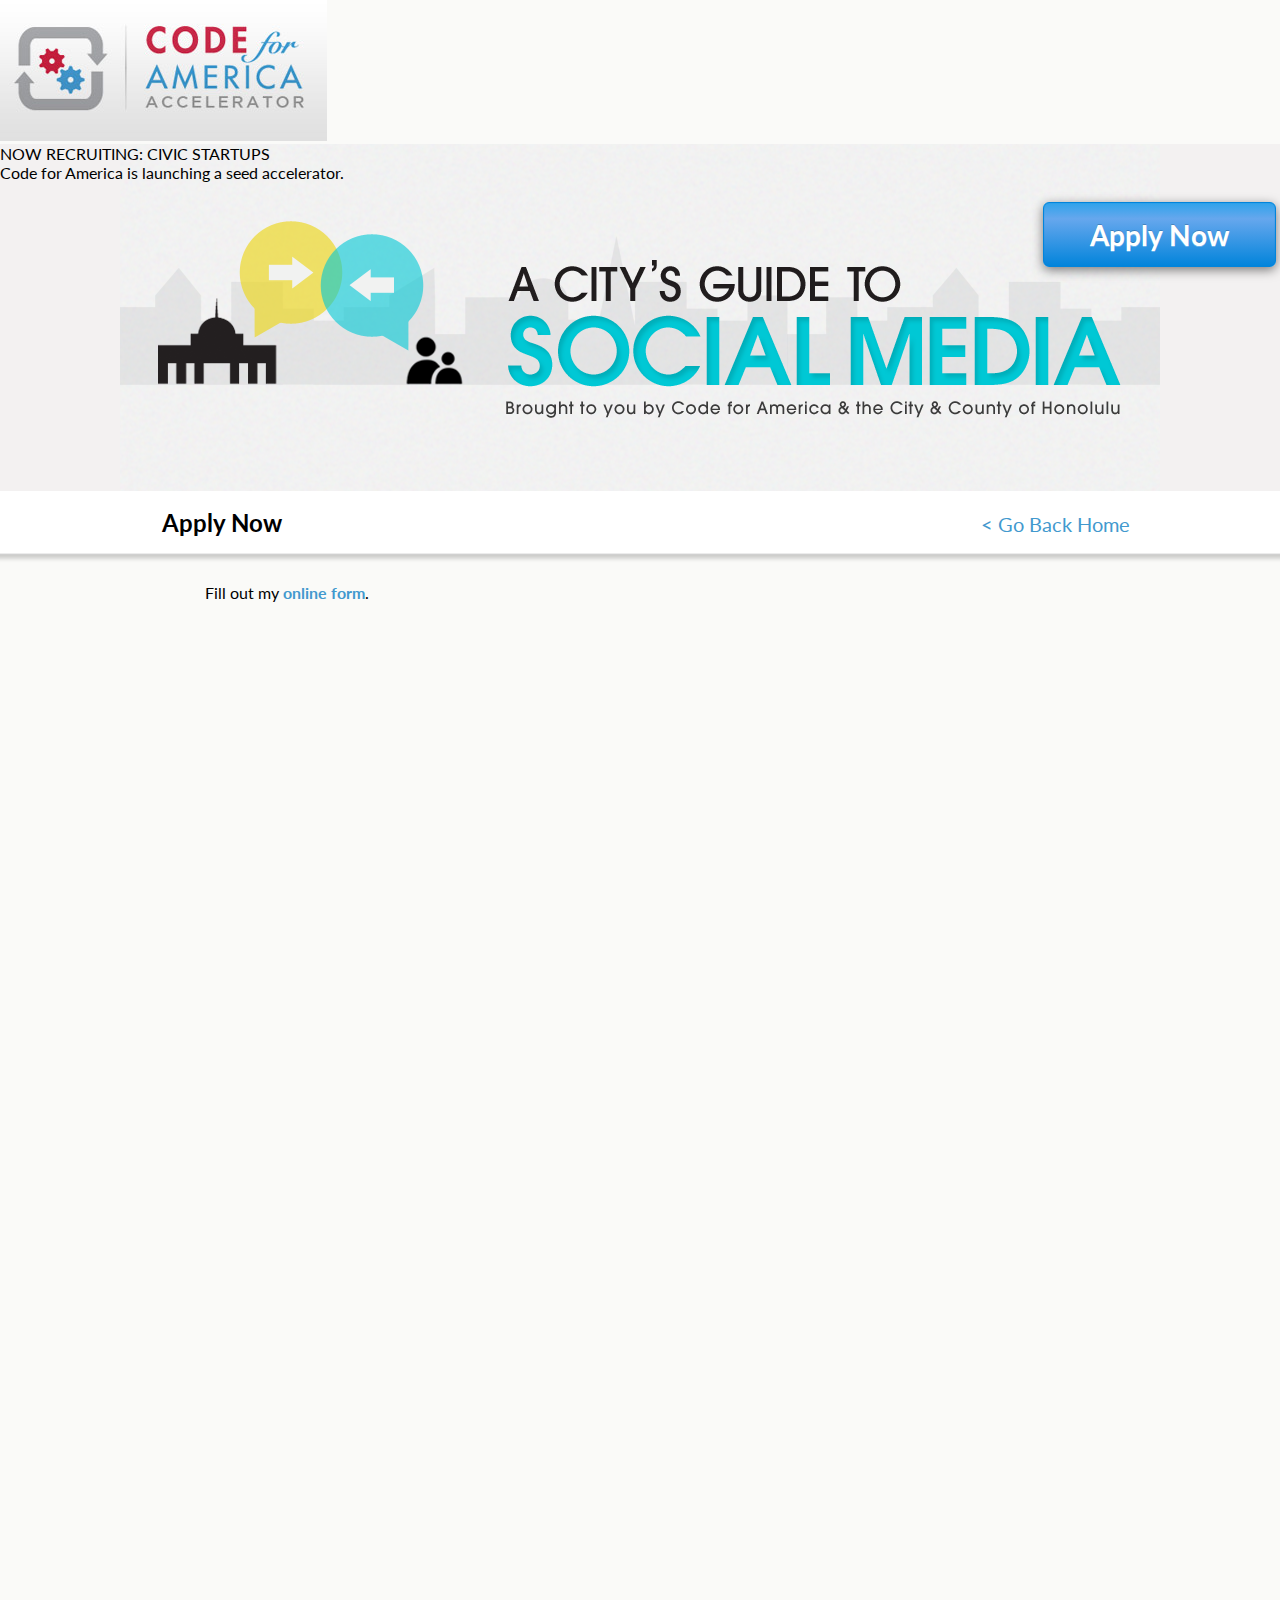
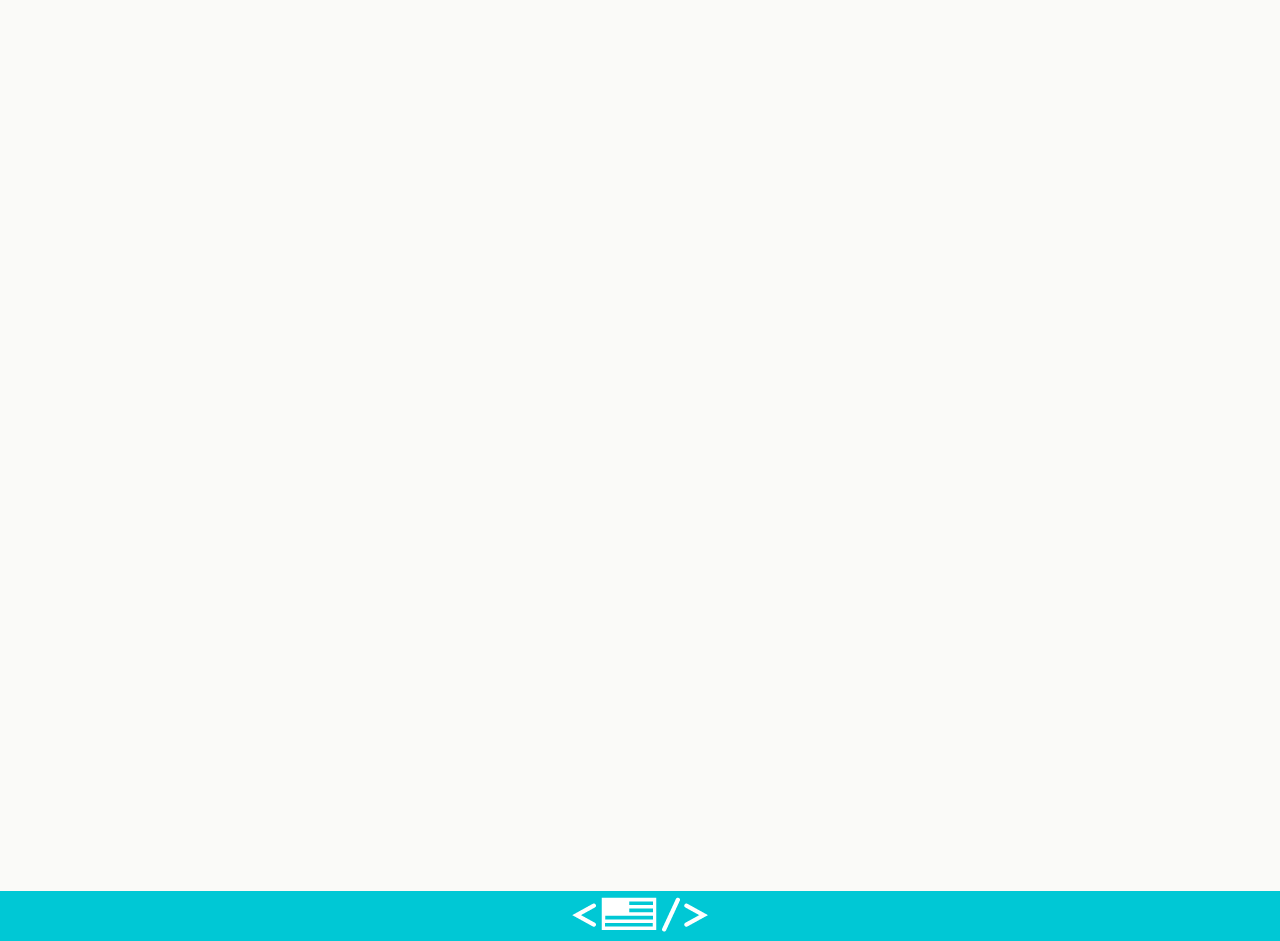
<file: apply.html>
<!DOCTYPE html>
<html lang="en">
  <head>
    <meta charset="utf-8">
    <title>Apply Now: The CfA Accelerator</title>
    <meta name="viewport" content="width=device-width, initial-scale=1.0">
    <meta name="description" content="Code for America is launching a new civic startup accelerator.">
    <meta name="author" content="">

    <!-- Le styles -->
    <link href="css/bootstrap-responsive.css" rel="stylesheet">
    <link href="css/style.css" rel="stylesheet">

    <!-- Le HTML5 shim, for IE6-8 support of HTML5 elements -->
    <!--[if lt IE 9]>
      <script src="http://html5shim.googlecode.com/svn/trunk/html5.js"></script>
    <![endif]-->
		
		<link href='http://fonts.googleapis.com/css?family=Alfa+Slab+One' rel='stylesheet' type='text/css'>
		<link href='http://fonts.googleapis.com/css?family=Open+Sans+Condensed:700,300italic,300' rel='stylesheet' type='text/css'>
		<link href='http://fonts.googleapis.com/css?family=Lato:400,700,400italic,700italic' rel='stylesheet' type='text/css'>
		<link rel="icon" type="image/ico" href="/images/favicon.ico"/>



  </head>

  <body data-spy="scroll" data-target=".subnav" data-offset="550">

      <!-- Masthead
      ================================================== -->
				<div id="header">
				  <div id="header_logo_cont"> <img src="images/logo.jpg" width="327" height="141" alt="Code for America" /> </div>
				</div>
				<div id="banner_cont">
				  <div id="banner_bg">
				    <div id="banner_txt"> <span class="top_cufon">NOW RECRUITING: CIVIC STARTUPS</span> </span><br/>
				      <span class="banner_des">Code for America is launching a seed accelerator.</span><br/>
				      <div class="Apply">
				        <button name="" class="button" type="submit" value="Apply  Now" href="#myModal" />Apply Now</button>
				      </div>
				    </div>
				  </div>
				</div>
			<div id="application">
			  <div id="main_nav_cont" class="subnav2">
					<div id="nav_cont">
          <ul class="nav nav-pills">
			      <li>Apply Now</li>
						<span><a class="back close" href="index.html" style-"float: right">< Go Back Home </a></span>
          </ul>
					</div>
        </div>
			<div id="wrapper">
			  <div id="main_container" class="app">				
				  <div id="wufoo-q7x0w7">
	        Fill out my <a name="application" href="http://codeforamerica.wufoo.com/forms/q7x0w7">online form</a>.
	        </div>
	        <script type="text/javascript">var q7x0w7;(function(d, t) {
	        var s = d.createElement(t), options = {
	        'userName':'codeforamerica', 
	        'formHash':'q7x0w7', 
	        'autoResize':true,
	        'height':'1000',
	        'async':true,
	        'header':'show', 
	        'ssl':true};
	        s.src = ('https:' == d.location.protocol ? 'https://' : 'http://') + 'wufoo.com/scripts/embed/form.js';
	        s.onload = s.onreadystatechange = function() {
	        var rs = this.readyState; if (rs) if (rs != 'complete') if (rs != 'loaded') return;
	        try { q7x0w7 = new WufooForm();q7x0w7.initialize(options);q7x0w7.display(); } catch (e) {}};
	        var scr = d.getElementsByTagName(t)[0], par = scr.parentNode; par.insertBefore(s, scr);
	        })(document, 'script');</script>
		  </div>
		</div>
		</div>

     <!-- Footer
      ================================================== -->
      <footer class="footer">
  <div id="footer_cont">
	<img src="images/flag_tag.png"/><img
	</div>    
      </footer>

    </div><!-- /container -->

    <!-- Le javascript
    ================================================== -->
    <!-- Placed at the end of the document so the pages load faster -->

	  <script src="https://ajax.googleapis.com/ajax/libs/jquery/1.7.1/jquery.min.js"></script>
	  <script src="js/bootstrap-transition.js"></script>
	  <script src="js/bootstrap-modal.js"></script>
	  <script src="js/bootstrap-scrollspy.js"></script>
	  <script src="js/application.js"></script>
	  <script src="js/bootstrap-tooltip.js"></script>
	  <script src="js/bootstrap-popover.js"></script>
	  <script src="js/bootstrap-carousel.js"></script>
		<script type="text/javascript" src="js/jquery.easing.1.2.js"></script>
		<script type="text/javascript" src="js/scrollTo-min.js"></script>
		<script type='text/javascript' src='js/jquery.scrollTo-1.4.2-min.js'></script>
		<script type='text/javascript' src='js/jquery.localscroll-1.2.7-min.js'></script>

		<script type="text/javascript">


		$("#application").scrollTop();
		
		$(document).ready(function(){
			$("#application").scrollTop(300);
		});
		</script>
		<script type="text/javascript">

	 $(document).ready(function(){
		window.scrollTo(0,500);

	 });

		</script>

  </body>
</html>
</file>
<file: css/style.css>
@charset "utf-8";
/* CSS Document */

body{
	margin:0px;
	background:#fafaf8;	
	font-family: 'Lato', 'Helvetica Neue', 'Helvetica Neue Medium', 'HelveticaNeue LT 65 Medium';
}

a {
	text-decoration: none;
	color: #4299CE;
	font-weight: bold;
}

a:hover {
	text-decoration: underline;
}

h1{
	font-size:37px;
	color:#3b3b3b;	
	font-family:'Lato', Helvetica, Gotham;	
	font-weight: 700;
	text-align: center;
	padding-bottom: 10px;
}

h2{
	font-size:28px;
	color:#3b3b3b;
	font-weight:700;
  text-align: center;
}

h3.ribbon{
	font-size:30px;
	color:#fff;
	font-weight:normal;
	text-align:center;
	height:61px;
	padding-top:3px;
	line-height: 43px;
	background:url(../images/ribbon.png) center no-repeat;	
}

h4 {
	font-size: 28px;
	font-weight: 700;
	color: #c91f3d;
	margin-bottom: 20px;
}

h5 {
	font-size:28px;
	font-weight:normal;	
}

h5 a{
	text-decoration:none;
	color:#3b3b3b;	
}

h6 {
  color: #000000;
  font-size: 20px;
  -webkit-margin-after: .75em;
  -webkit-margin-before: 1.25em;
}

ul{
	margin:0px;
	padding:0px;
	list-style:none;	
}

#banner_bg{
	width:100%;
	height:347px;
	position:relative;	
	background: #F3F1F1 url(../img/banner_image.png) center no-repeat;
}

.button {
	float:right;
	width:233px;
	height:65px;
	font-size: 28px;
	font-family: 'lato', 'Helvetica Neue', 'Helvetica Neue Medium', 'HelveticaNeue LT 65 Medium';;
	text-align:center;
	font-weight:bold;
	cursor:pointer;	
	clear:both;
	color: #ffffff;
	padding: 10px 20px;
	margin-top:20px;
	margin-right:4px;
	background: -moz-linear-gradient(
		top,
		#2fa3eb 0%,
		#66a7ed 25%,
		#0284db);
	background: -webkit-gradient(
		linear, left top, left bottom, 
		from(#2fa3eb),
		color-stop(0.25, #66a7ed),
		to(#0284db));
	border-radius: 6px;
	-moz-border-radius: 6px;
	-webkit-border-radius: 6px;
	border: 1px solid #0284db;
	-moz-box-shadow:
		0px 3px 11px rgba(000,000,000,0.5),
		inset 0px 0px 1px rgba(2,132,219,1);
	-webkit-box-shadow:
		0px 3px 11px rgba(000,000,000,0.5),
		inset 0px 0px 1px rgba(2,132,219,1);
	text-shadow:
		0px -1px 0px rgba(000,000,000,0.2),
		0px 1px 0px rgba(255,255,255,0.3);
}

.button:hover {
	float:right;
	width:233px;
	height:65px;
	font-size: 28px;
	font-family: 'lato', 'Helvetica Neue', 'Helvetica Neue Medium', 'HelveticaNeue LT 65 Medium';;
	text-align:center;
	font-weight:bold;
	cursor:pointer;	
	clear:both;
	color: #ffffff;
	padding: 10px 20px;
	margin-top:20px;
	margin-right:4px;
	background: -moz-linear-gradient(
		top,
		#0284db 0%,
		#66a7ed 25%,
		#2fa3eb);
	background: -webkit-gradient(
		linear, left top, left bottom, 
		from(#0284db),
		color-stop(0.25, #66a7ed),
		to(#2fa3eb));
	border-radius: 6px;
	-moz-border-radius: 6px;
	-webkit-border-radius: 6px;
	border: 1px solid #2fa3eb;
	-moz-box-shadow:
		0px 3px 11px rgba(000,000,000,0.5),
		inset 0px 0px 1px rgba(2,132,219,1);
	-webkit-box-shadow:
		0px 3px 11px rgba(000,000,000,0.5),
		inset 0px 0px 1px rgba(2,132,219,1);
	text-shadow:
		0px -1px 0px rgba(000,000,000,0.2),
		0px 1px 0px rgba(255,255,255,0.3);
}

.apply input:hover{
	background:url(../images/apply_btn.png) left bottom no-repeat;
}

#main_nav_cont{
	width:100%;
	height:72px;
	background:url(../images/main_nav_bg.png) repeat-x;	
}

#nav_cont{
	width:980px;
	height:84px;
	margin:0px auto;
}

#nav_cont ul{
	margin:0px;
	padding:0px;
	list-style:none;
	margin-left: 12px;	
}

#nav_cont ul li{
	float:left;
	font-weight:700;	
	font-size:24px;
	line-height:63px;
	text-align:center;
}

#nav_cont ul li a{
	float:left;
	padding:0px 34px;
	text-decoration:none;
	color:#3b3b3b;
	display:block;
	height:84px;
	font-family:'Lato', Helvetica, Gotham;	
	font-weight: 700;
	font-size: 21px;	
}

#nav_cont ul li a:hover, #nav_cont ul li.active a{
	color:#fff;
	background:url(../images/nav_hover.png) center no-repeat;	
}

#wrapper{
	float:left;
	width:100%;
	height:auto;
	margin-top:72px; /* need to account for the size of the nav */
}

#main_container{
	margin:20px auto 0px;
	width:870px;
	height:auto;
}

.main_cont{
	width:850px;
	height:auto;
	float:left;	
	padding:0px 10px;
	line-height: 26px;
}

.cufon_head{
	font-size:70px;
	line-height:60px;
	color:#fff;
	margin-top:10px;
}

.top_art_cont{
	width:850px;
	float:left;	
	font-size:17px;
	height:auto;
	color:#5d5d5c;
}

.left_art{
	float:left;
	width:470px;
	font-weight:normal;
	color:#5d5d5c;	
}

.left_art li {
	list-style: disc inside;
	list-style-position: outside;
}

.spend_cont{
	width:305px;
	float:right;
	padding-top: 10px;
	
}

.spend_top{
	float:left;
	width:305px;
	height:63px;
	color:#63c6d3;
	border-bottom:1px solid #afafb2;	
}

.spend_middle{
	float:left;	
	height:188px;
	width:305px;	
	color:#606062;
	font-size:16px;
}

.spend_bottom{
	float:left;
	width:305px;
	height:52px;
	text-align:right;
	color:#55c2d0;
	font-size:16px;	
	border-top:1px solid #afafb2;
	padding-top:10px;
}

.redAm{
	font-size:20px;
	color:#d40949;
}

.bottom_art_cont{
	float:left;
	width:850px;
	height:auto;	
}

.bottom_art_cont .cufon{
	margin-top:0px;	
}

.bottom_art_cont li p{
	display:list-item;
	font-size:20px;
	color:#5d5d5c;
	margin-top:5px;
}

.bottom_art_cont li{
	padding-left:60px;	
}

.liImg1{
	background:url(../images/accelerator_cfa_03.png) left top no-repeat;	
}

.liImg2{
	background:url(../images/accelerator_cfa_06.png) left top no-repeat;	
}

.liImg3{
	background:url(../images/accelerator_cfa_08.png) left top no-repeat;	
}

.redli{	
	font-size:26px;
	color:#d40949;	
}

#finish_line_cont{
	float:left;
	width:100%;
	height:60px;
	background:url(../images/finishing_line.png) center no-repeat;
	margin:24px 0px 15px;	
}

.secondnav {
  text-align: center;
  font-size: 20px;
  font-weight: bold;
  margin: 50px auto 0px auto;
}

.numbers, .arrows {
  color: #F1D64B;
  font-weight: bold;
}

.numbers {
  font-size: 24px;
}

.numbers {
  font-size: 23px;
}

.program_cont{
  width:850px;
  float:left; 
  height:auto;
  color:#5d5d5c;
  padding-top: 60px;
}

.program_cont ul{
	margin-left: 20px;
	padding: 0px;
}

.program_cont ul li{
	font-size: 17px;
	color: #5d5d5c; 
	margin-bottom: 6px;
}

.program_cont ul li .cufon{
	margin-top:0px;	
	*margin-top: 8px; /* IE 7 and below */
   _margin-top/**/: 10px; /* IE 5.0 */
   _margin-top:/**/ 10px; /* IE 5.5 only */
   _margin-top/**/:/**/ 10px; /* IE 6 only */
}

.program_cont p{
	margin: 0px;
	padding-bottom: 20px;
}

.proof_cont{
	text-align:center;
	float:left;
	width:100%;
	height:auto;	
}

.proof_cont img{
	margin:8px 10px;
}

img.advisoricons{
	vertical-align: -17px;
}

.advisorimages{
	clear: both;
	height: 150px;
}

.advisorimages div{
	text-align: center;
	margin: auto;
	width: 660px;
}

.advisorimages li{
	float: left;
	background: #ffffff;
}

.advisorimages img{
	margin: 8px 0px 2px 8px;
	width: 100px;
}

.advisorimages li:last-child img{
	margin-right: 8px;
}

.team_li_cont{
	float:left;
	width:283px;
	height:auto;
	text-align:center;
}

.team_logo{
	width:100%;
	height:108px;
	text-align:center;	
}

.team_li_cont h4{
	margin:5px 0px 15px;	
	font-weight:normal;
}

.team_li_cont li{
	color: #5D5D5C;
	font-size:  18px;
	line-height: 2em;

}

/*
.faq_h h1{
	margin-bottom:0px;	
}
*/

#faq p.answers{
	font-size: 17px;
	line-height: 26px;
	padding-bottom: 15px;
}

#sponsors{
	padding: 30px 10px 75px 10px;
}

#footer_cont{
	float: left;
	width: 100%;
	height: 50px;
	background: #00c8d5;
	text-align: center;
}

#footer_cont p{
	text-align: center;
	font-size: 48px;
	font-family: 'Pacifico';
	color: #ffffff;
	margin: auto;
	padding-top: 25px;
}

.span3 img {
	display: block;  
	margin-left: auto;  
	margin-right: auto;
}

.span3 p {
	margin-top: 0px;
	line-height: 23px;
}

.span3 {
  width: 22%;
}

.span4 {
  width: 250px;
}

.span5 {
  width: 380px;
  text-align: center;
}

[class*="span"] {
  float: left;
  margin-left: 25px;
}


/* Subnav */
.subnav {
  position: absolute;
  top: auto;
  z-index: auto;

}

/* Fixed subnav on scroll, but only for 980px and up (sorry IE!) */
@media (min-width: 980px) {
  .subnav-fixed {
    position: fixed;
    top: 0px;
    left: 0;
    right: 0;
    z-index: 1020; /* 10 less than .navbar-fixed to prevent any overlap */
    filter: progid:DXImageTransform.Microsoft.gradient(enabled=false); /* IE6-9 */
  }

  .subnav-fixed .nav {

  }

  .subnav .nav > li:first-child > a,
  .subnav .nav > li:first-child > a:hover {

  }
}

.modal-open .dropdown-menu {
  z-index: 2050;
}
.modal-open .dropdown.open {
  *z-index: 2050;
}
.modal-open .popover {
  z-index: 2060;
}
.modal-open .tooltip {
  z-index: 2070;
}
.modal-backdrop {
  position: fixed;
  top: 0;
  right: 0;
  bottom: 0;
  left: 0;
  z-index: 1040;
  background-color: #000000;
}
.modal-backdrop.fade {
  opacity: 0;
}
.modal-backdrop,
.modal-backdrop.fade.in {
  opacity: 0.8;
  filter: alpha(opacity=80);
}
.modal {
  position: fixed;
  top: 50%;
  left: 50%;
  z-index: 1050;
  overflow: auto;
  width: 560px;
  margin: -250px 0 0 -280px;
  background-color: #ffffff;
  border: 1px solid #999;
  border: 1px solid rgba(0, 0, 0, 0.3);
  *border: 1px solid #999;
  /* IE6-7 */

  -webkit-border-radius: 6px;
  -moz-border-radius: 6px;
  border-radius: 6px;
  -webkit-box-shadow: 0 3px 7px rgba(0, 0, 0, 0.3);
  -moz-box-shadow: 0 3px 7px rgba(0, 0, 0, 0.3);
  box-shadow: 0 3px 7px rgba(0, 0, 0, 0.3);
  -webkit-background-clip: padding-box;
  -moz-background-clip: padding-box;
  background-clip: padding-box;
}
.modal.fade {
  -webkit-transition: opacity .3s linear, top .3s ease-out;
  -moz-transition: opacity .3s linear, top .3s ease-out;
  -ms-transition: opacity .3s linear, top .3s ease-out;
  -o-transition: opacity .3s linear, top .3s ease-out;
  transition: opacity .3s linear, top .3s ease-out;
  top: -25%;
}

.modal.fade.in {
  top: 50%;
}
.modal-header {
  padding: 9px 15px;
  border-bottom: 1px solid #eee;
}
.modal-header .close {
  margin-top: 2px;
}
.modal-body {
  overflow-y: auto;
  max-height: 400px;
  padding: 15px;
}
.modal-form {
  margin-bottom: 0;
}
.modal-footer {
  padding: 14px 15px 15px;
  margin-bottom: 0;
  text-align: right;
  background-color: #f5f5f5;
  border-top: 1px solid #ddd;
  -webkit-border-radius: 0 0 6px 6px;
  -moz-border-radius: 0 0 6px 6px;
  border-radius: 0 0 6px 6px;
  -webkit-box-shadow: inset 0 1px 0 #ffffff;
  -moz-box-shadow: inset 0 1px 0 #ffffff;
  box-shadow: inset 0 1px 0 #ffffff;
  *zoom: 1;
}
.modal-footer:before,
.modal-footer:after {
  display: table;
  content: "";
}
.modal-footer:after {
  clear: both;
}
.modal-footer .btn + .btn {
  margin-left: 5px;
  margin-bottom: 0;
}
.modal-footer .btn-group .btn + .btn {
  margin-left: -1px;
}
.tooltip {
  position: absolute;
  z-index: 1020;
  display: block;
  visibility: visible;
  padding: 5px;
  font-size: 11px;
  opacity: 0;
  filter: alpha(opacity=0);
}
.tooltip.in {
  opacity: 0.8;
  filter: alpha(opacity=80);
}
.tooltip.top {
  margin-top: -2px;
}
.tooltip.right {
  margin-left: 2px;
}
.tooltip.bottom {
  margin-top: 2px;
}
.tooltip.left {
  margin-left: -2px;
}
.tooltip.top .tooltip-arrow {
  bottom: 0;
  left: 50%;
  margin-left: -5px;
  border-left: 5px solid transparent;
  border-right: 5px solid transparent;
  border-top: 5px solid #000000;
}
.tooltip.left .tooltip-arrow {
  top: 50%;
  right: 0;
  margin-top: -5px;
  border-top: 5px solid transparent;
  border-bottom: 5px solid transparent;
  border-left: 5px solid #000000;
}
.tooltip.bottom .tooltip-arrow {
  top: 0;
  left: 50%;
  margin-left: -5px;
  border-left: 5px solid transparent;
  border-right: 5px solid transparent;
  border-bottom: 5px solid #000000;
}
.tooltip.right .tooltip-arrow {
  top: 50%;
  left: 0;
  margin-top: -5px;
  border-top: 5px solid transparent;
  border-bottom: 5px solid transparent;
  border-right: 5px solid #000000;
}
.tooltip-inner {
  max-width: 200px;
  padding: 3px 8px;
  color: #ffffff;
  text-align: center;
  text-decoration: none;
  background-color: #000000;
  -webkit-border-radius: 4px;
  -moz-border-radius: 4px;
  border-radius: 4px;
}
.tooltip-arrow {
  position: absolute;
  width: 0;
  height: 0;
}
.popover {
  position: absolute;
  top: 0;
  left: 0;
  z-index: 1010;
  display: none;
  padding: 5px;
}
.popover.top {
  margin-top: -5px;
}
.popover.right {
  margin-left: 5px;
}
.popover.bottom {
  margin-top: 5px;
}
.popover.left {
  margin-left: -5px;
}
.popover.top .arrow {
  bottom: 0;
  left: 50%;
  margin-left: -5px;
  border-left: 5px solid transparent;
  border-right: 5px solid transparent;
  border-top: 5px solid #4299CE;
}
.popover.right .arrow {
  top: 50%;
  left: 0;
  margin-top: -5px;
  border-top: 5px solid transparent;
  border-bottom: 5px solid transparent;
  border-right: 5px solid #4299CE;
}
.popover.bottom .arrow {
  top: 0;
  left: 50%;
  margin-left: -5px;
  border-left: 5px solid transparent;
  border-right: 5px solid transparent;
  border-bottom: 5px solid #4299CE;
}
.popover.left .arrow {
  top: 50%;
  right: 0;
  margin-top: -5px;
  border-top: 5px solid transparent;
  border-bottom: 5px solid transparent;
  border-left: 5px solid #4299CE;
}
.popover .arrow {
  position: absolute;
  width: 0;
  height: 0;
}

.popover-inner {
  padding: 3px;
  width: 280px;
  overflow: hidden;
  background: #4299CE;
  background: rgba(66, 153, 206, 1);
  -webkit-border-radius: 6px;
  -moz-border-radius: 6px;
  border-radius: 6px;
  -webkit-box-shadow: 0 3px 7px rgba(0, 0, 0, 0.3);
  -moz-box-shadow: 0 3px 7px rgba(0, 0, 0, 0.3);
  box-shadow: 0 3px 7px rgba(0, 0, 0, 0.3);
}
.popover-title {
  color: #C91F3D;
  font-size: 20px;
  padding: 9px 15px 0px 15px;
  line-height: 1;
  background-color: #ffffff;
  -webkit-border-radius: 3px 3px 0 0;
  -moz-border-radius: 3px 3px 0 0;
  border-radius: 3px 3px 0 0;
  margin: 0;
}
.popovercontentstyle{
  font-weight: 700;
}
.popover-content {
  font-size: 17px;
  color: #3B3B3B;
  padding: 9px 15px;
  background-color: #ffffff;
  -webkit-border-radius: 0 0 3px 3px;
  -moz-border-radius: 0 0 3px 3px;
  border-radius: 0 0 3px 3px;
  -webkit-background-clip: padding-box;
  -moz-background-clip: padding-box;
  background-clip: padding-box;
  margin: 0;
}
.popover-content p,
.popover-content ul,
.popover-content ol {
  margin-bottom: 0;
  margin-top: 0;
}

.thumbnails {
  margin-left: -20px;
  list-style: none;
  *zoom: 1;
}
.thumbnails:before,
.thumbnails:after {
  display: table;
  content: "";
}
.thumbnails:after {
  clear: both;
}
.thumbnails > li {
  float: left;
  margin: 0 0 18px 20px;
}
.thumbnail {
  display: block;
  padding: 4px;
  line-height: 1;
  border: 1px solid #ddd;
  -webkit-border-radius: 4px;
  -moz-border-radius: 4px;
  border-radius: 4px;
  -webkit-box-shadow: 0 1px 1px rgba(0, 0, 0, 0.075);
  -moz-box-shadow: 0 1px 1px rgba(0, 0, 0, 0.075);
  box-shadow: 0 1px 1px rgba(0, 0, 0, 0.075);
}
a.thumbnail:hover {
  border-color: #0088cc;
  -webkit-box-shadow: 0 1px 4px rgba(0, 105, 214, 0.25);
  -moz-box-shadow: 0 1px 4px rgba(0, 105, 214, 0.25);
  box-shadow: 0 1px 4px rgba(0, 105, 214, 0.25);
}
.thumbnail > img {
  display: block;
  max-width: 100%;
  margin-left: auto;
  margin-right: auto;
}
.thumbnail .caption {
  padding: 9px;
}
.label {
  padding: 1px 4px 2px;
  font-size: 10.998px;
  font-weight: bold;
  line-height: 13px;
  color: #ffffff;
  vertical-align: middle;
  white-space: nowrap;
  text-shadow: 0 -1px 0 rgba(0, 0, 0, 0.25);
  background-color: #999999;
  -webkit-border-radius: 3px;
  -moz-border-radius: 3px;
  border-radius: 3px;
}
.label:hover {
  color: #ffffff;
  text-decoration: none;
}
.label-important {
  background-color: #b94a48;
}
.label-important:hover {
  background-color: #953b39;
}
.label-warning {
  background-color: #f89406;
}
.label-warning:hover {
  background-color: #c67605;
}
.label-success {
  background-color: #468847;
}
.label-success:hover {
  background-color: #356635;
}
.label-info {
  background-color: #3a87ad;
}
.label-info:hover {
  background-color: #2d6987;
}
.label-inverse {
  background-color: #333333;
}
.label-inverse:hover {
  background-color: #1a1a1a;
}
.badge {
  padding: 1px 9px 2px;
  font-size: 12.025px;
  font-weight: bold;
  white-space: nowrap;
  color: #ffffff;
  background-color: #999999;
  -webkit-border-radius: 9px;
  -moz-border-radius: 9px;
  border-radius: 9px;
}
.badge:hover {
  color: #ffffff;
  text-decoration: none;
  cursor: pointer;
}
.badge-error {
  background-color: #b94a48;
}
.badge-error:hover {
  background-color: #953b39;
}
.badge-warning {
  background-color: #f89406;
}
.badge-warning:hover {
  background-color: #c67605;
}
.badge-success {
  background-color: #468847;
}
.badge-success:hover {
  background-color: #356635;
}
.badge-info {
  background-color: #3a87ad;
}
.badge-info:hover {
  background-color: #2d6987;
}
.badge-inverse {
  background-color: #333333;
}
.badge-inverse:hover {
  background-color: #1a1a1a;
}
@-webkit-keyframes progress-bar-stripes {
  from {
    background-position: 0 0;
  }
  to {
    background-position: 40px 0;
  }
}
@-moz-keyframes progress-bar-stripes {
  from {
    background-position: 0 0;
  }
  to {
    background-position: 40px 0;
  }
}
@-ms-keyframes progress-bar-stripes {
  from {
    background-position: 0 0;
  }
  to {
    background-position: 40px 0;
  }
}
@keyframes progress-bar-stripes {
  from {
    background-position: 0 0;
  }
  to {
    background-position: 40px 0;
  }
}
.progress {
  overflow: hidden;
  height: 18px;
  margin-bottom: 18px;
  background-color: #f7f7f7;
  background-image: -moz-linear-gradient(top, #f5f5f5, #f9f9f9);
  background-image: -ms-linear-gradient(top, #f5f5f5, #f9f9f9);
  background-image: -webkit-gradient(linear, 0 0, 0 100%, from(#f5f5f5), to(#f9f9f9));
  background-image: -webkit-linear-gradient(top, #f5f5f5, #f9f9f9);
  background-image: -o-linear-gradient(top, #f5f5f5, #f9f9f9);
  background-image: linear-gradient(top, #f5f5f5, #f9f9f9);
  background-repeat: repeat-x;
  filter: progid:DXImageTransform.Microsoft.gradient(startColorstr='#f5f5f5', endColorstr='#f9f9f9', GradientType=0);
  -webkit-box-shadow: inset 0 1px 2px rgba(0, 0, 0, 0.1);
  -moz-box-shadow: inset 0 1px 2px rgba(0, 0, 0, 0.1);
  box-shadow: inset 0 1px 2px rgba(0, 0, 0, 0.1);
  -webkit-border-radius: 4px;
  -moz-border-radius: 4px;
  border-radius: 4px;
}
.progress .bar {
  width: 0%;
  height: 18px;
  color: #ffffff;
  font-size: 12px;
  text-align: center;
  text-shadow: 0 -1px 0 rgba(0, 0, 0, 0.25);
  background-color: #0e90d2;
  background-image: -moz-linear-gradient(top, #149bdf, #0480be);
  background-image: -ms-linear-gradient(top, #149bdf, #0480be);
  background-image: -webkit-gradient(linear, 0 0, 0 100%, from(#149bdf), to(#0480be));
  background-image: -webkit-linear-gradient(top, #149bdf, #0480be);
  background-image: -o-linear-gradient(top, #149bdf, #0480be);
  background-image: linear-gradient(top, #149bdf, #0480be);
  background-repeat: repeat-x;
  filter: progid:DXImageTransform.Microsoft.gradient(startColorstr='#149bdf', endColorstr='#0480be', GradientType=0);
  -webkit-box-shadow: inset 0 -1px 0 rgba(0, 0, 0, 0.15);
  -moz-box-shadow: inset 0 -1px 0 rgba(0, 0, 0, 0.15);
  box-shadow: inset 0 -1px 0 rgba(0, 0, 0, 0.15);
  -webkit-box-sizing: border-box;
  -moz-box-sizing: border-box;
  -ms-box-sizing: border-box;
  box-sizing: border-box;
  -webkit-transition: width 0.6s ease;
  -moz-transition: width 0.6s ease;
  -ms-transition: width 0.6s ease;
  -o-transition: width 0.6s ease;
  transition: width 0.6s ease;
}
.progress-striped .bar {
  background-color: #149bdf;
  background-image: -webkit-gradient(linear, 0 100%, 100% 0, color-stop(0.25, rgba(255, 255, 255, 0.15)), color-stop(0.25, transparent), color-stop(0.5, transparent), color-stop(0.5, rgba(255, 255, 255, 0.15)), color-stop(0.75, rgba(255, 255, 255, 0.15)), color-stop(0.75, transparent), to(transparent));
  background-image: -webkit-linear-gradient(-45deg, rgba(255, 255, 255, 0.15) 25%, transparent 25%, transparent 50%, rgba(255, 255, 255, 0.15) 50%, rgba(255, 255, 255, 0.15) 75%, transparent 75%, transparent);
  background-image: -moz-linear-gradient(-45deg, rgba(255, 255, 255, 0.15) 25%, transparent 25%, transparent 50%, rgba(255, 255, 255, 0.15) 50%, rgba(255, 255, 255, 0.15) 75%, transparent 75%, transparent);
  background-image: -ms-linear-gradient(-45deg, rgba(255, 255, 255, 0.15) 25%, transparent 25%, transparent 50%, rgba(255, 255, 255, 0.15) 50%, rgba(255, 255, 255, 0.15) 75%, transparent 75%, transparent);
  background-image: -o-linear-gradient(-45deg, rgba(255, 255, 255, 0.15) 25%, transparent 25%, transparent 50%, rgba(255, 255, 255, 0.15) 50%, rgba(255, 255, 255, 0.15) 75%, transparent 75%, transparent);
  background-image: linear-gradient(-45deg, rgba(255, 255, 255, 0.15) 25%, transparent 25%, transparent 50%, rgba(255, 255, 255, 0.15) 50%, rgba(255, 255, 255, 0.15) 75%, transparent 75%, transparent);
  -webkit-background-size: 40px 40px;
  -moz-background-size: 40px 40px;
  -o-background-size: 40px 40px;
  background-size: 40px 40px;
}
.progress.active .bar {
  -webkit-animation: progress-bar-stripes 2s linear infinite;
  -moz-animation: progress-bar-stripes 2s linear infinite;
  animation: progress-bar-stripes 2s linear infinite;
}
.progress-danger .bar {
  background-color: #dd514c;
  background-image: -moz-linear-gradient(top, #ee5f5b, #c43c35);
  background-image: -ms-linear-gradient(top, #ee5f5b, #c43c35);
  background-image: -webkit-gradient(linear, 0 0, 0 100%, from(#ee5f5b), to(#c43c35));
  background-image: -webkit-linear-gradient(top, #ee5f5b, #c43c35);
  background-image: -o-linear-gradient(top, #ee5f5b, #c43c35);
  background-image: linear-gradient(top, #ee5f5b, #c43c35);
  background-repeat: repeat-x;
  filter: progid:DXImageTransform.Microsoft.gradient(startColorstr='#ee5f5b', endColorstr='#c43c35', GradientType=0);
}
.progress-danger.progress-striped .bar {
  background-color: #ee5f5b;
  background-image: -webkit-gradient(linear, 0 100%, 100% 0, color-stop(0.25, rgba(255, 255, 255, 0.15)), color-stop(0.25, transparent), color-stop(0.5, transparent), color-stop(0.5, rgba(255, 255, 255, 0.15)), color-stop(0.75, rgba(255, 255, 255, 0.15)), color-stop(0.75, transparent), to(transparent));
  background-image: -webkit-linear-gradient(-45deg, rgba(255, 255, 255, 0.15) 25%, transparent 25%, transparent 50%, rgba(255, 255, 255, 0.15) 50%, rgba(255, 255, 255, 0.15) 75%, transparent 75%, transparent);
  background-image: -moz-linear-gradient(-45deg, rgba(255, 255, 255, 0.15) 25%, transparent 25%, transparent 50%, rgba(255, 255, 255, 0.15) 50%, rgba(255, 255, 255, 0.15) 75%, transparent 75%, transparent);
  background-image: -ms-linear-gradient(-45deg, rgba(255, 255, 255, 0.15) 25%, transparent 25%, transparent 50%, rgba(255, 255, 255, 0.15) 50%, rgba(255, 255, 255, 0.15) 75%, transparent 75%, transparent);
  background-image: -o-linear-gradient(-45deg, rgba(255, 255, 255, 0.15) 25%, transparent 25%, transparent 50%, rgba(255, 255, 255, 0.15) 50%, rgba(255, 255, 255, 0.15) 75%, transparent 75%, transparent);
  background-image: linear-gradient(-45deg, rgba(255, 255, 255, 0.15) 25%, transparent 25%, transparent 50%, rgba(255, 255, 255, 0.15) 50%, rgba(255, 255, 255, 0.15) 75%, transparent 75%, transparent);
}
.progress-success .bar {
  background-color: #5eb95e;
  background-image: -moz-linear-gradient(top, #62c462, #57a957);
  background-image: -ms-linear-gradient(top, #62c462, #57a957);
  background-image: -webkit-gradient(linear, 0 0, 0 100%, from(#62c462), to(#57a957));
  background-image: -webkit-linear-gradient(top, #62c462, #57a957);
  background-image: -o-linear-gradient(top, #62c462, #57a957);
  background-image: linear-gradient(top, #62c462, #57a957);
  background-repeat: repeat-x;
  filter: progid:DXImageTransform.Microsoft.gradient(startColorstr='#62c462', endColorstr='#57a957', GradientType=0);
}
.progress-success.progress-striped .bar {
  background-color: #62c462;
  background-image: -webkit-gradient(linear, 0 100%, 100% 0, color-stop(0.25, rgba(255, 255, 255, 0.15)), color-stop(0.25, transparent), color-stop(0.5, transparent), color-stop(0.5, rgba(255, 255, 255, 0.15)), color-stop(0.75, rgba(255, 255, 255, 0.15)), color-stop(0.75, transparent), to(transparent));
  background-image: -webkit-linear-gradient(-45deg, rgba(255, 255, 255, 0.15) 25%, transparent 25%, transparent 50%, rgba(255, 255, 255, 0.15) 50%, rgba(255, 255, 255, 0.15) 75%, transparent 75%, transparent);
  background-image: -moz-linear-gradient(-45deg, rgba(255, 255, 255, 0.15) 25%, transparent 25%, transparent 50%, rgba(255, 255, 255, 0.15) 50%, rgba(255, 255, 255, 0.15) 75%, transparent 75%, transparent);
  background-image: -ms-linear-gradient(-45deg, rgba(255, 255, 255, 0.15) 25%, transparent 25%, transparent 50%, rgba(255, 255, 255, 0.15) 50%, rgba(255, 255, 255, 0.15) 75%, transparent 75%, transparent);
  background-image: -o-linear-gradient(-45deg, rgba(255, 255, 255, 0.15) 25%, transparent 25%, transparent 50%, rgba(255, 255, 255, 0.15) 50%, rgba(255, 255, 255, 0.15) 75%, transparent 75%, transparent);
  background-image: linear-gradient(-45deg, rgba(255, 255, 255, 0.15) 25%, transparent 25%, transparent 50%, rgba(255, 255, 255, 0.15) 50%, rgba(255, 255, 255, 0.15) 75%, transparent 75%, transparent);
}
.progress-info .bar {
  background-color: #4bb1cf;
  background-image: -moz-linear-gradient(top, #5bc0de, #339bb9);
  background-image: -ms-linear-gradient(top, #5bc0de, #339bb9);
  background-image: -webkit-gradient(linear, 0 0, 0 100%, from(#5bc0de), to(#339bb9));
  background-image: -webkit-linear-gradient(top, #5bc0de, #339bb9);
  background-image: -o-linear-gradient(top, #5bc0de, #339bb9);
  background-image: linear-gradient(top, #5bc0de, #339bb9);
  background-repeat: repeat-x;
  filter: progid:DXImageTransform.Microsoft.gradient(startColorstr='#5bc0de', endColorstr='#339bb9', GradientType=0);
}
.progress-info.progress-striped .bar {
  background-color: #5bc0de;
  background-image: -webkit-gradient(linear, 0 100%, 100% 0, color-stop(0.25, rgba(255, 255, 255, 0.15)), color-stop(0.25, transparent), color-stop(0.5, transparent), color-stop(0.5, rgba(255, 255, 255, 0.15)), color-stop(0.75, rgba(255, 255, 255, 0.15)), color-stop(0.75, transparent), to(transparent));
  background-image: -webkit-linear-gradient(-45deg, rgba(255, 255, 255, 0.15) 25%, transparent 25%, transparent 50%, rgba(255, 255, 255, 0.15) 50%, rgba(255, 255, 255, 0.15) 75%, transparent 75%, transparent);
  background-image: -moz-linear-gradient(-45deg, rgba(255, 255, 255, 0.15) 25%, transparent 25%, transparent 50%, rgba(255, 255, 255, 0.15) 50%, rgba(255, 255, 255, 0.15) 75%, transparent 75%, transparent);
  background-image: -ms-linear-gradient(-45deg, rgba(255, 255, 255, 0.15) 25%, transparent 25%, transparent 50%, rgba(255, 255, 255, 0.15) 50%, rgba(255, 255, 255, 0.15) 75%, transparent 75%, transparent);
  background-image: -o-linear-gradient(-45deg, rgba(255, 255, 255, 0.15) 25%, transparent 25%, transparent 50%, rgba(255, 255, 255, 0.15) 50%, rgba(255, 255, 255, 0.15) 75%, transparent 75%, transparent);
  background-image: linear-gradient(-45deg, rgba(255, 255, 255, 0.15) 25%, transparent 25%, transparent 50%, rgba(255, 255, 255, 0.15) 50%, rgba(255, 255, 255, 0.15) 75%, transparent 75%, transparent);
}
.progress-warning .bar {
  background-color: #faa732;
  background-image: -moz-linear-gradient(top, #fbb450, #f89406);
  background-image: -ms-linear-gradient(top, #fbb450, #f89406);
  background-image: -webkit-gradient(linear, 0 0, 0 100%, from(#fbb450), to(#f89406));
  background-image: -webkit-linear-gradient(top, #fbb450, #f89406);
  background-image: -o-linear-gradient(top, #fbb450, #f89406);
  background-image: linear-gradient(top, #fbb450, #f89406);
  background-repeat: repeat-x;
  filter: progid:DXImageTransform.Microsoft.gradient(startColorstr='#fbb450', endColorstr='#f89406', GradientType=0);
}
.progress-warning.progress-striped .bar {
  background-color: #fbb450;
  background-image: -webkit-gradient(linear, 0 100%, 100% 0, color-stop(0.25, rgba(255, 255, 255, 0.15)), color-stop(0.25, transparent), color-stop(0.5, transparent), color-stop(0.5, rgba(255, 255, 255, 0.15)), color-stop(0.75, rgba(255, 255, 255, 0.15)), color-stop(0.75, transparent), to(transparent));
  background-image: -webkit-linear-gradient(-45deg, rgba(255, 255, 255, 0.15) 25%, transparent 25%, transparent 50%, rgba(255, 255, 255, 0.15) 50%, rgba(255, 255, 255, 0.15) 75%, transparent 75%, transparent);
  background-image: -moz-linear-gradient(-45deg, rgba(255, 255, 255, 0.15) 25%, transparent 25%, transparent 50%, rgba(255, 255, 255, 0.15) 50%, rgba(255, 255, 255, 0.15) 75%, transparent 75%, transparent);
  background-image: -ms-linear-gradient(-45deg, rgba(255, 255, 255, 0.15) 25%, transparent 25%, transparent 50%, rgba(255, 255, 255, 0.15) 50%, rgba(255, 255, 255, 0.15) 75%, transparent 75%, transparent);
  background-image: -o-linear-gradient(-45deg, rgba(255, 255, 255, 0.15) 25%, transparent 25%, transparent 50%, rgba(255, 255, 255, 0.15) 50%, rgba(255, 255, 255, 0.15) 75%, transparent 75%, transparent);
  background-image: linear-gradient(-45deg, rgba(255, 255, 255, 0.15) 25%, transparent 25%, transparent 50%, rgba(255, 255, 255, 0.15) 50%, rgba(255, 255, 255, 0.15) 75%, transparent 75%, transparent);
}
.accordion {
  margin-bottom: 18px;
}
.accordion-group {
  margin-bottom: 2px;
  border: 1px solid #e5e5e5;
  -webkit-border-radius: 4px;
  -moz-border-radius: 4px;
  border-radius: 4px;
}
.accordion-heading {
  border-bottom: 0;
}
.accordion-heading .accordion-toggle {
  display: block;
  padding: 8px 15px;
}
.accordion-inner {
  padding: 9px 15px;
  border-top: 1px solid #e5e5e5;
}
.carousel {
  position: relative;
  margin-bottom: 18px;
  line-height: 1;
}
.carousel-inner {
  overflow: hidden;
  width: 100%;
  position: relative;
}
.carousel .item {
  display: none;
  position: relative;
  -webkit-transition: 0.6s ease-in-out left;
  -moz-transition: 0.6s ease-in-out left;
  -ms-transition: 0.6s ease-in-out left;
  -o-transition: 0.6s ease-in-out left;
  transition: 0.6s ease-in-out left;
}
.carousel .item > img {
  display: block;
  line-height: 1;
}
.carousel .active,
.carousel .next,
.carousel .prev {
  display: block;
}
.carousel .active {
  left: 0;
}
.carousel .next,
.carousel .prev {
  position: absolute;
  top: 0;
  width: 100%;
}
.carousel .next {
  left: 100%;
}
.carousel .prev {
  left: -100%;
}
.carousel .next.left,
.carousel .prev.right {
  left: 0;
}
.carousel .active.left {
  left: -100%;
}
.carousel .active.right {
  left: 100%;
}
.carousel-control {
  position: absolute;
  top: 40%;
  left: 15px;
  width: 40px;
  height: 40px;
  margin-top: -20px;
  font-size: 60px;
  font-weight: 100;
  line-height: 30px;
  color: #ffffff;
  text-align: center;
  background: #222222;
  border: 3px solid #ffffff;
  -webkit-border-radius: 23px;
  -moz-border-radius: 23px;
  border-radius: 23px;
  opacity: 0.5;
  filter: alpha(opacity=50);
}
.carousel-control.right {
  left: auto;
  right: 15px;
}
.carousel-control:hover {
  color: #ffffff;
  text-decoration: none;
  opacity: 0.9;
  filter: alpha(opacity=90);
}
.carousel-caption {
  position: absolute;
  left: 0;
  right: 0;
  bottom: 0;
  padding: 10px 15px 5px;
  background: #333333;
  background: rgba(0, 0, 0, 0.75);
}
.carousel-caption h4,
.carousel-caption p {
  color: #ffffff;
}
.hero-unit {
  padding: 60px;
  margin-bottom: 30px;
  background-color: #eeeeee;
  -webkit-border-radius: 6px;
  -moz-border-radius: 6px;
  border-radius: 6px;
}
.hero-unit h1 {
  margin-bottom: 0;
  font-size: 60px;
  line-height: 1;
  color: inherit;
  letter-spacing: -1px;
}
.hero-unit p {
  font-size: 18px;
  font-weight: 200;
  line-height: 27px;
  color: inherit;
}
.pull-right {
  float: right;
}
.pull-left {
  float: left;
}
.hide {
  display: none;
}
.show {
  display: block;
}
.invisible {
  visibility: hidden;
}
.close {
float: right;
font-size: 20px;
font-weight: 400;
line-height: 66px;
}
.close:hover {
	cursor: pointer;
}
#application {
	height: 2000px;
	overflow: hidden;
}

#application #wrapper {
	margin-top: 0px;
}

#information {
	overflow: hidden;
}

#logo {
	text-align: center;
}
</file>
<file: css/print.css>
/* don't show feedback tab */
.gsfn-widget-tab{
  display: none;
}

/* don't show background space */
#banner_bg{
  display: none;
}
</file>
